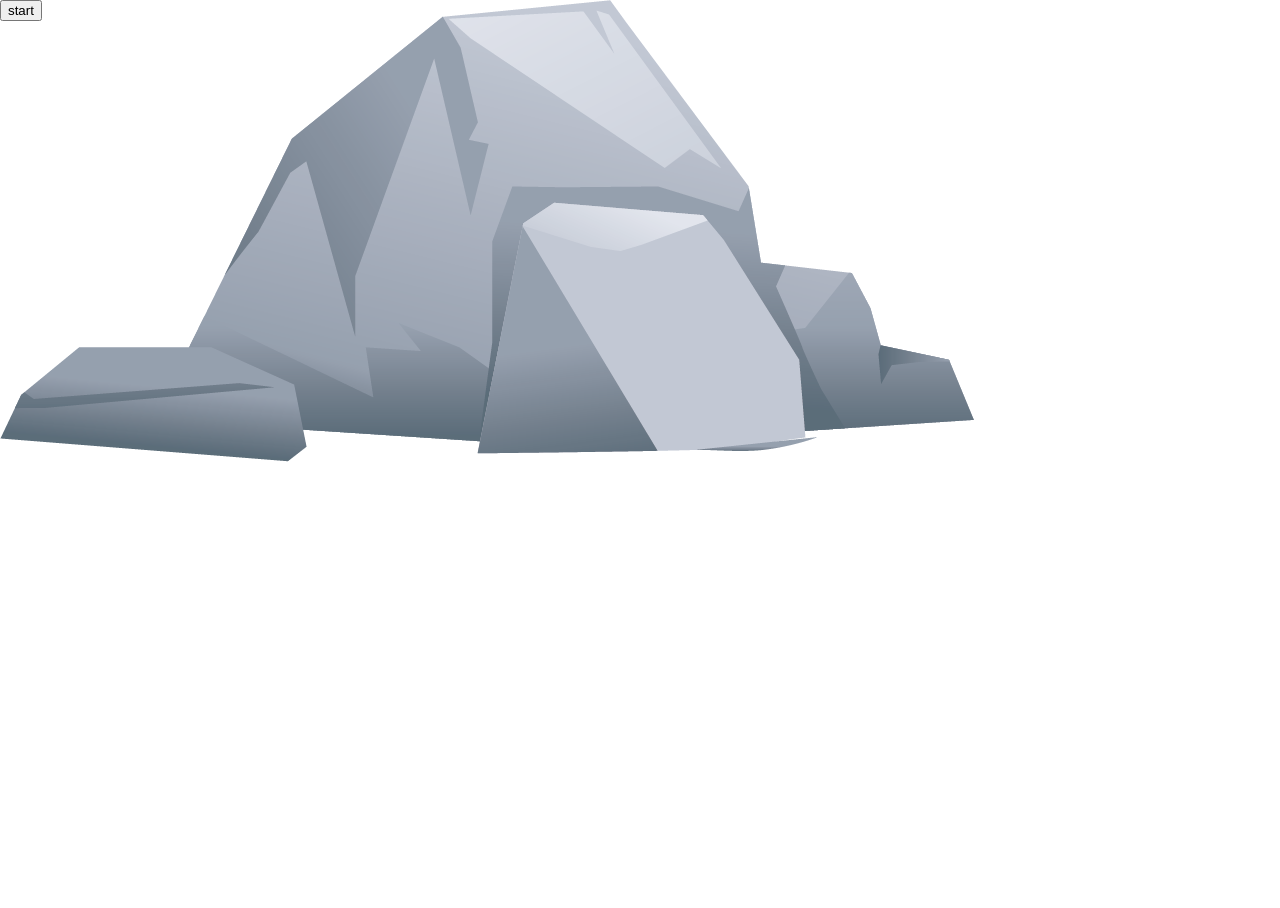
<file: crack/index.html>
<!doctype html>
<html>
<head>
<meta charset="utf-8">
<link href="style/style.css" rel="stylesheet" type="text/css">
<title></title>
</head>
<body>
<div class="ad-Container">
    <input type="button" id="animationbutton" value="start">
    <canvas id="c"></canvas>
</div>
<script src="js/js.js" type="text/javascript"></script>
</body>
</html>
</file>
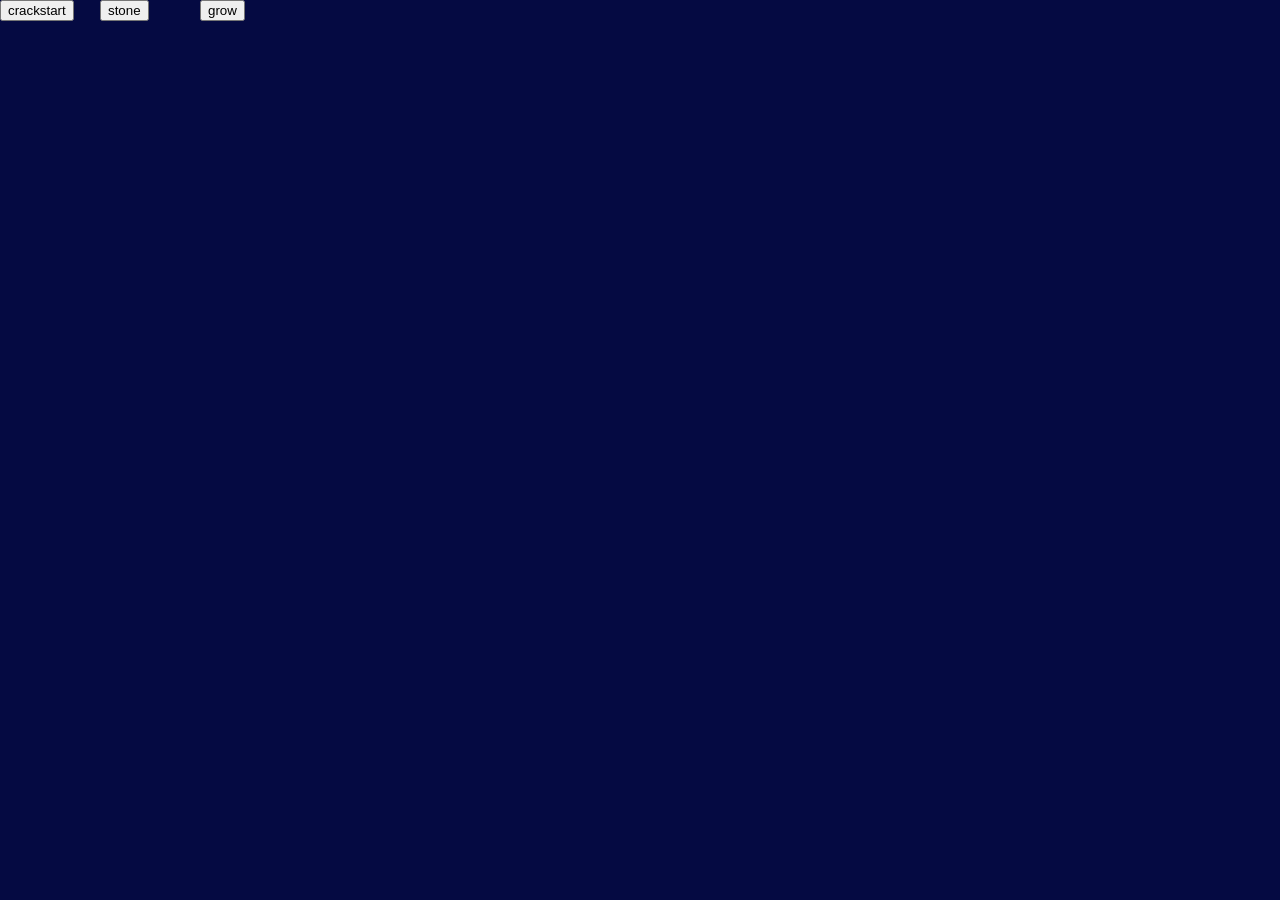
<file: newcrack/index.html>
<!doctype html>
<html>
<head>
<meta charset="utf-8">
<link href="style/style.css" rel="stylesheet" type="text/css">
<title></title>
</head>
<body>
<div class="ad-Container">
    <input type="button" id="animationbutton" value="crackstart">
    <input type="button" id="animationstonebutton" value="stone">
    <input type="button" id="change" value="grow">
    <canvas id="c"></canvas>
</div>
<script src="js/js.js" type="text/javascript"></script>
</body>
</html>
</file>
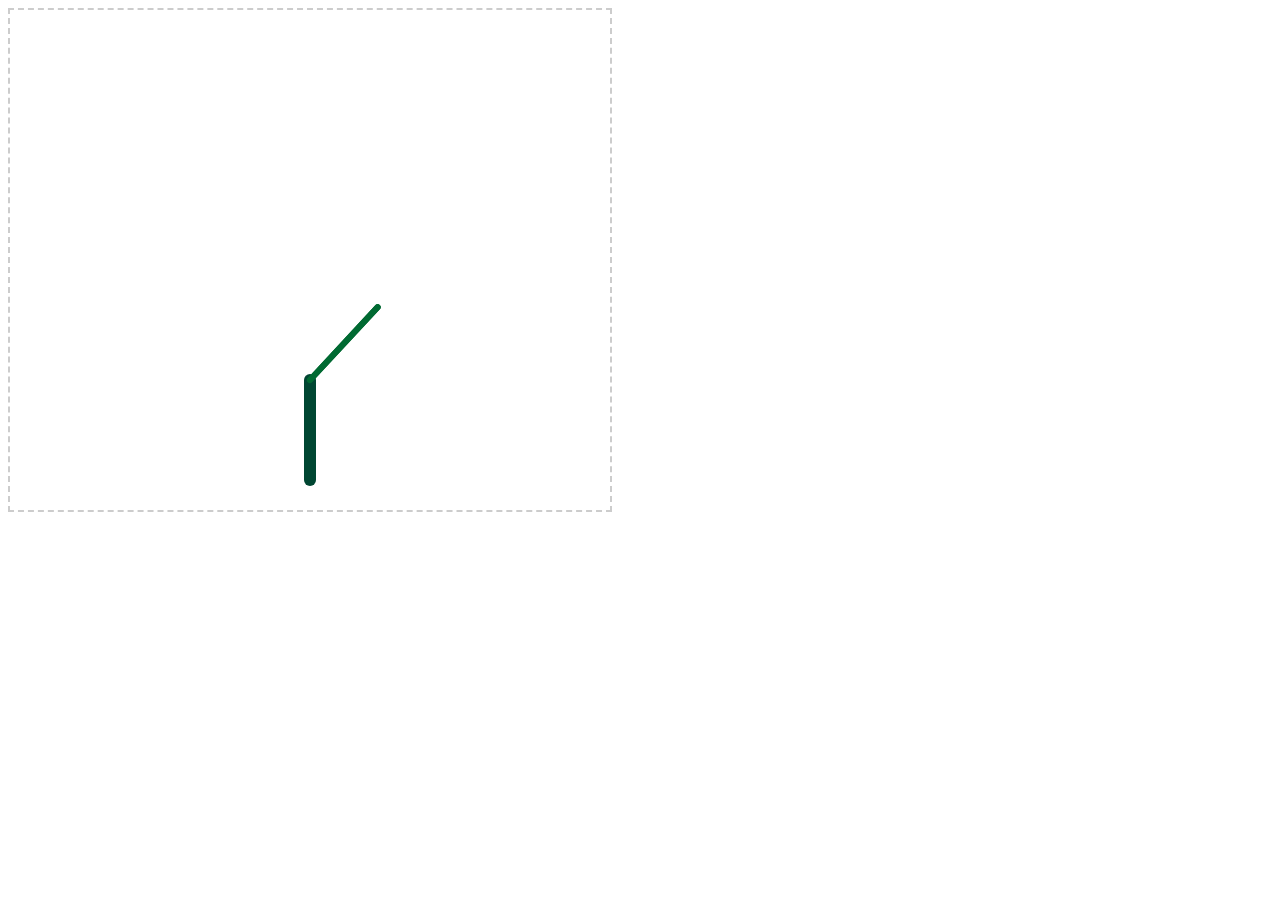
<file: newlight/treeagin.html>
<!doctype html>
<html lang="en">
<head>
    <meta charset="UTF-8">
    <title>tree</title>
</head>
<body>
    <canvas id='d1' width="600" height="500" style="border:dashed 2px #ccc;"></canvas>
    <script>
    var drawtree = function (ctx,startx,starty,length,angle,depth,branchWidth){
        var rand=Math.random,
        n_length,n_angle,n_depth,maxbranch=4,
        endx,endy,maxangle=2 * Math.PI / 4;
        var subbranch;
        ctx.beginPath();
        ctx.moveTo(startx,starty);
        endx=startx + length * Math.cos(angle);
        endy=starty + length * Math.sin(angle);
        ctx.lineCap='round';
        ctx.lineWidth=branchWidth;
        ctx.lineTo(endx,endy);
        if(depth<=2 ){
            //树的枝干
            ctx.strokeStyle= 'rgb(0,' + (((rand() * 64) +128) >>0) + ',0)';
        }
        else{
            //树的叶子
            ctx.strokeStyle= 'rgb(0,' + (((rand() * 64) +64) >>0) + ',50,25)';
        }
        ctx.stroke();
        n_depth = depth-1;
        //判断树是否结束
        if(!n_depth){
            return;
        }
        subbranch= (rand() * (maxbranch-1)) + 1;
        branchWidth *=0.5; 
        for(var i=0;i<subbranch;i++){
            n_angle = angle +rand() * maxangle -maxangle *0.5;
            n_length = length * (0.5 + rand() *0.5);
            setTimeout(function (){
                drawtree(ctx,endx,endy,n_length,n_angle,n_depth,branchWidth);
                return;
            },500)
        }
    }

    var canvas=document.getElementById('d1');
    var ctx= canvas.getContext('2d');
    //初始化的树
    drawtree(ctx,300,470,100,-Math.PI / 2, 12, 12);
    </script>
</body>
</html>
</file>
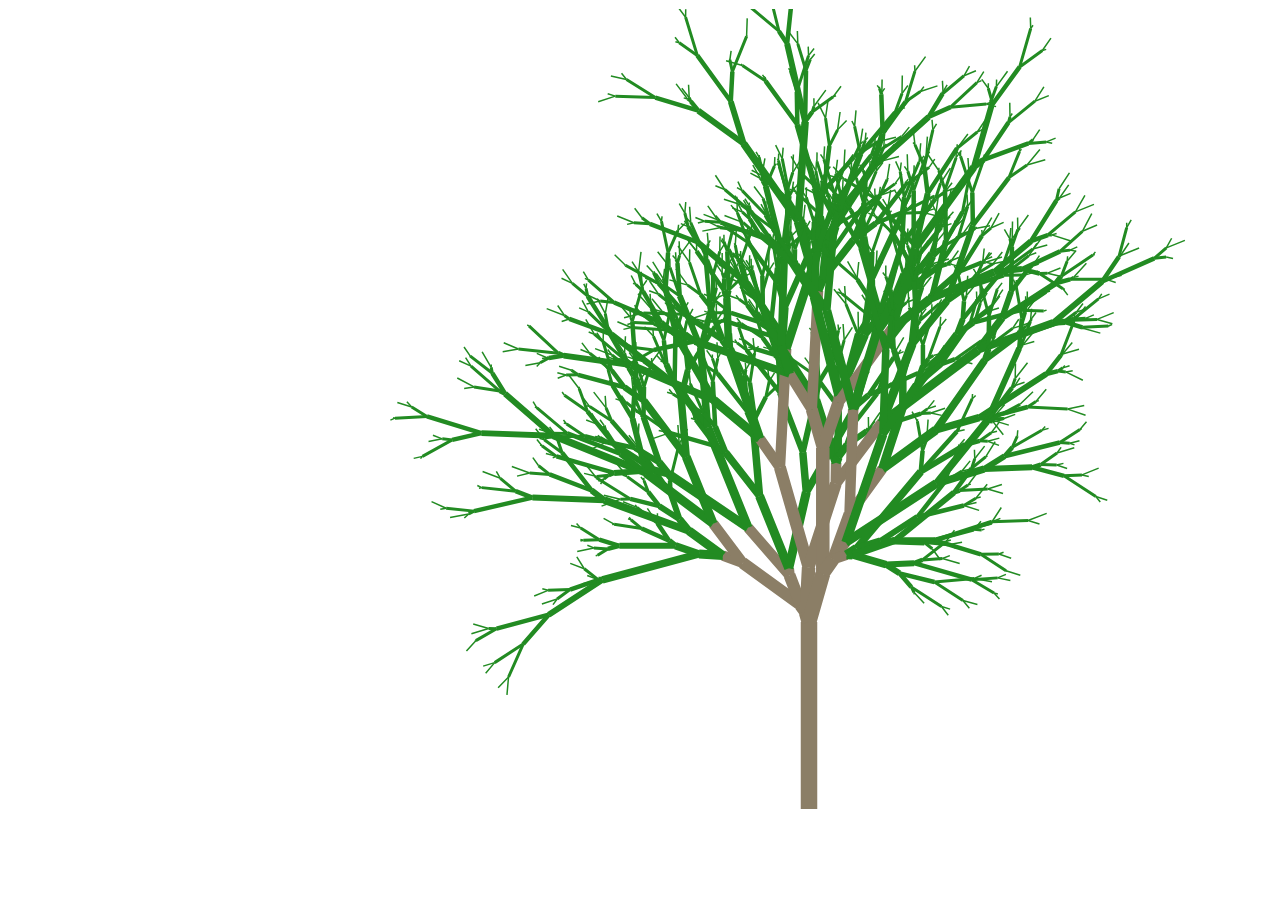
<file: newlight/treeorigin.html>
<html>

<head>

<script type="text/javascript">
	window.onload = draw;
	
	function draw(){
	  var canvas = document.getElementById('myCanvas');
	  if (canvas.getContext){
	    var context = canvas.getContext('2d');
	    drawFractalTree(context); 
	  }
	  else{
	    alert("HTML5 Canvas isn't supported by your browser!");
	  }
	}
	function drawFractalTree(context){
		drawTree(context, 800, 800, -90, 11);
	}
	function drawTree(context, x1, y1, angle, depth){
		var BRANCH_LENGTH = random(0, 20);
		if (depth != 0){
			var x2 = x1 + (cos(angle) * depth * BRANCH_LENGTH);
			var y2 = y1 + (sin(angle) * depth * BRANCH_LENGTH);
			
			drawLine(context, x1, y1, x2, y2, depth);
			drawTree(context, x2, y2, angle - random(15,20), depth - 1);
			drawTree(context, x2, y2, angle + random(15,20), depth - 1);
		}
	}
	function drawLine(context, x1, y1, x2, y2, thickness){
		context.fillStyle   = '#000';
		if(thickness > 6)	
			context.strokeStyle = 'rgb(139,126, 102)'; //Brown		
		else
			context.strokeStyle = 'rgb(34,139,34)'; //Green
		context.lineWidth = thickness * 1.5;
		context.beginPath();
		context.moveTo(x1,y1);
		context.lineTo(x2, y2);
		context.closePath();
		context.stroke();
	}
	function cos (angle) {
		return Math.cos(deg_to_rad(angle));
	}
	function sin (angle) {
		return Math.sin(deg_to_rad(angle));
	}
	function deg_to_rad(angle){
		return angle*(Math.PI/180.0);
	}
	function random(min, max){
		return min + Math.floor(Math.random()*(max+1-min));
	}
	 
</script>

<style type="text/css">
  canvas { border: 1px solid white; }
</style>

</head>

<body>
  <canvas id="myCanvas" width="1500" height="800"></canvas>
</body>

</html>
</file>
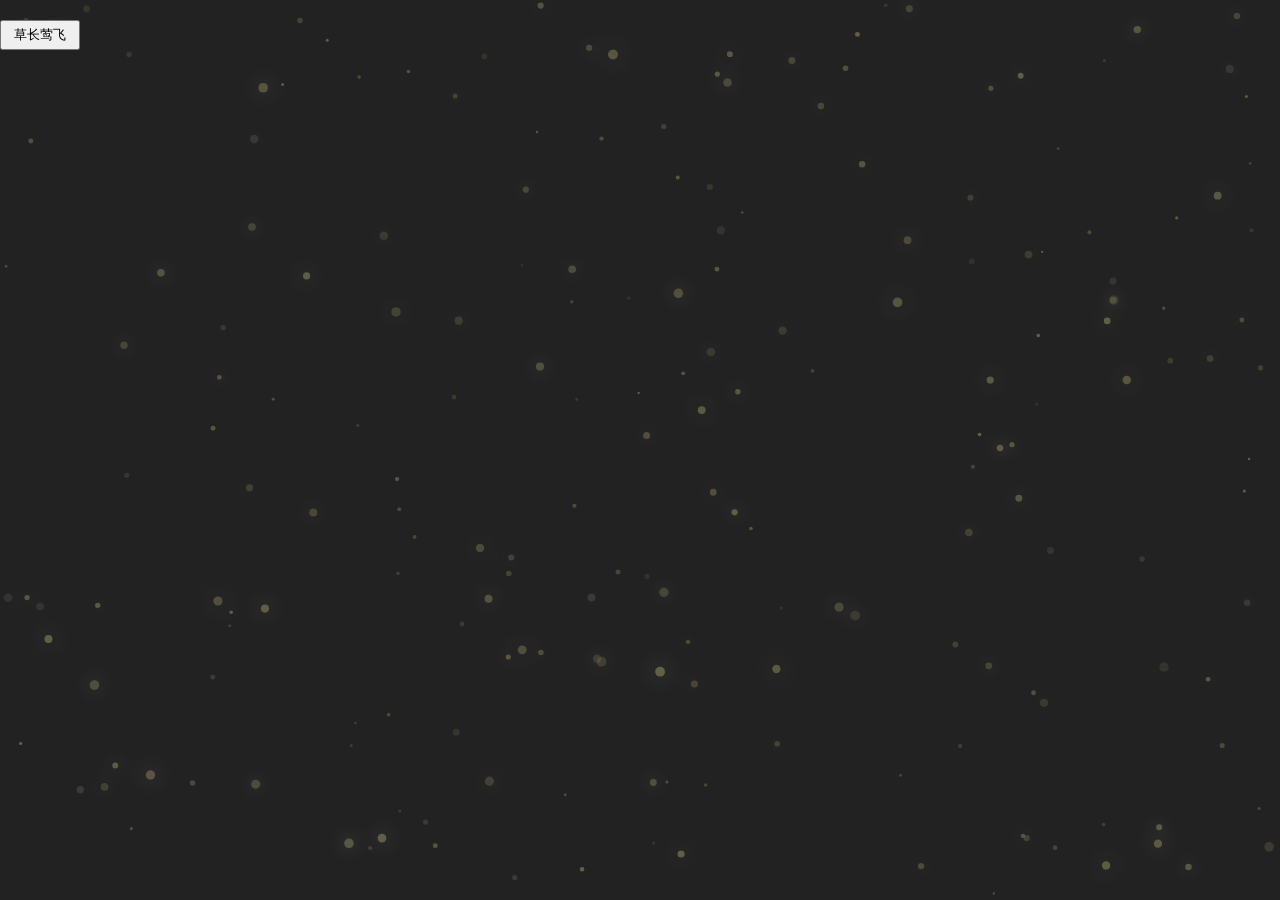
<file: nightskygrass/snight.html>
<!DOCTYPE html>
<html>
<head>
  <meta charset="utf-8">
  <title>sky in night</title>
  <style>
    
    body {
      background: #222;
      margin: 0;
      overflow: hidden;  
    }
    div{
      position:absolute;
    }
    #behind {
      background: #222;  
      width: 100%;
      z-index:0;
      bottom: 0;
    }

    #dusk{
      background: #222;  
      width: 100%;
      height:100%;
      z-index:1;
      opacity: 0.6;
    }

    #front{
      background: #000; 
      z-index:3;
      margin-left: 50%;
      color: "white";
    }

    #grass{
      width: 100%;
    }

    canvas{
      position: absolute; 
    }
    #animateGrassButton{
      z-index: 5;
      position: absolute;
      top: 20px;
      width: 80px;
      height: 30px;
    }

    #poem {
      z-index: 5;
      position: absolute;
      top: 50px;
      left: 200px;
      /*background-color: red;*/
      color: white;
      font-family:"KaiTi" ,"Times New Roman";
      font-size: 40px;
      /*使得文本竖着*/
      writing-mode: tb-rl; 
    }

    #test{
      position: relative;
      display: block;
      margin:0;
      z-index: -5;
    }
  </style>
</head>
<body>
  <!-- 绘制夜空中的粒子 -->
  <!-- <script src='https://rawgithub.com/soulwire/sketch.js/master/js/sketch.min.js'></script> -->
  <div id="poem">夜风拂幽草 流萤缀其间</div>
  <script src="requestNextAnimationFrame.js" type="text/javascript"></script>
  <script src="jquery.min.js" type="text/javascript"></script>
  <script src="jquery.velocity.min.js" type="text/javascript"></script>
  <script src="velocity.js"></script>
  <script src= "velocity.ui.js"></script>
  <script src="jquery.blast.js"></script>
  <script src="sketch.min.js" type="text/javascript"></script>
  <input id='animateGrassButton' type='button' value='草长莺飞'/>
  <div id="behind">
    <canvas id="test"></canvas>
  </div>
  <div id="dusk"></div>
  <script src="snight.js" type="text/javascript"></script>
  <script type="text/javascript">


  var message = "夜风拂幽草 流萤缀其间";
  $("#poem").html(message).blast({ delimiter: "letter"}).css({opacity: 0, display: "inline-block"})
  .velocity("transition.perspectiveDownIn",{ stagger:1500, duration:3000, delay:2000 });

//   $("#poem .blast").velocity( "transition.perspectiveDownOut", {
//     stagger: 500,
//     backwards: true,
//     complete: function(){
//       $("#poem").html(message)
//       .blast({ delimiter: "letter"}).css({opacity: 0, display: "inline-block"}).velocity("transition.perspectiveDownIn", { stagger: 500});
//     }
// })

  </script>
</body>
</html>
</file>
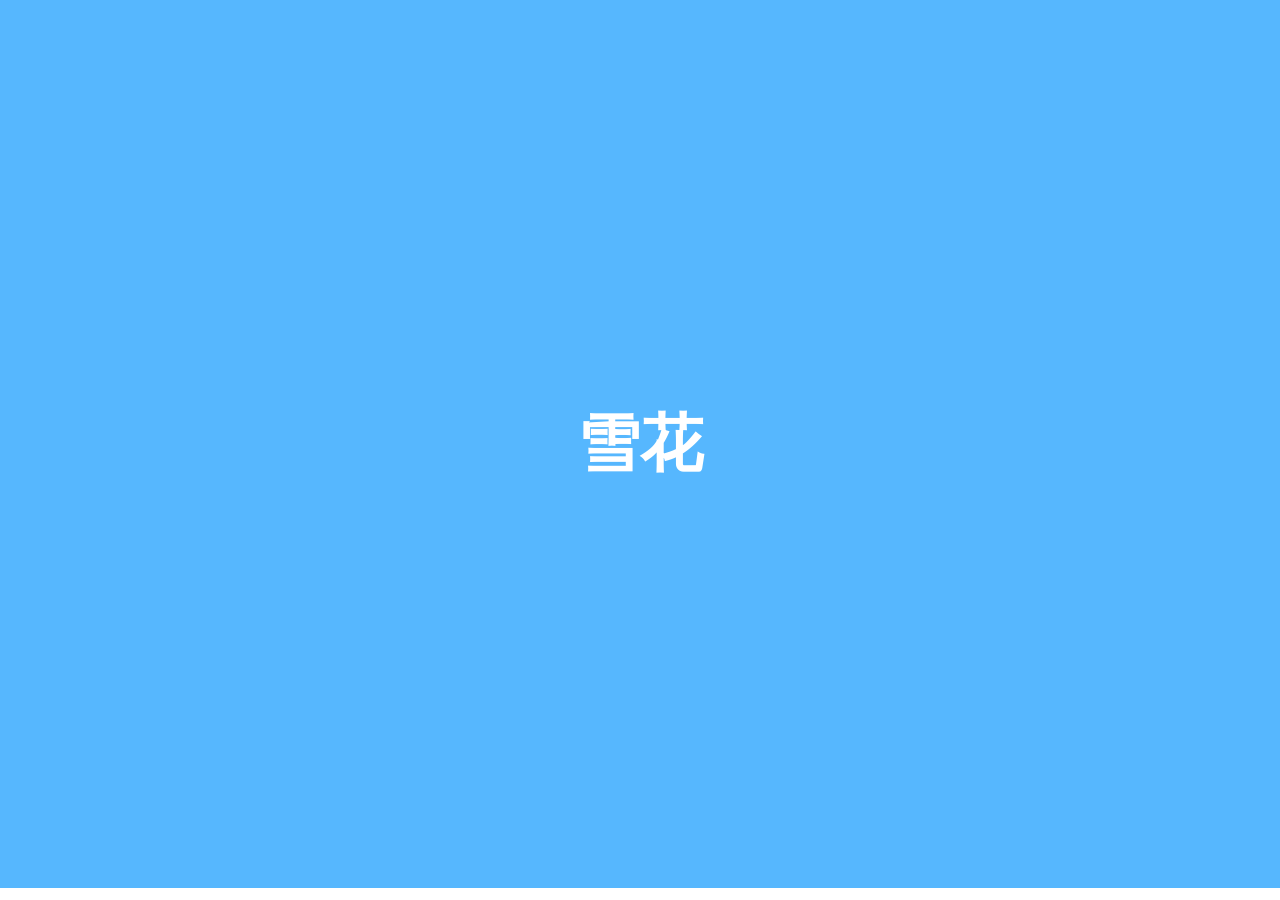
<file: snow/snowflake.html>
<!DOCTYPE html>
<html>
<head>
	<title>snow</title>
</head>
<body>
	<!DOCTYPE html>
<html >
<head >
<meta charset="UTF-8">
		<meta name="viewport" content="width=device-width, initial-scale=1.0, back-scalable=0, minimum-scale=1.0, maximum-scale=1.0">
		<meta name="apple-mobile-web-app-status-bar-style" content="black">
		<meta name="format-detection" content="telephone=no">
		<!-- uc强制竖屏 -->
		<meta name="screen-orientation" content="portrait">
		<!-- QQ强制竖屏 -->
		<meta name="x5-orientation" content="portrait">
		<!-- UC强制全屏 -->
		<meta name="full-screen" content="yes">
		<!-- QQ强制全屏 -->
		<meta name="x5-fullscreen" content="true">
		<!-- UC应用模式 -->
		<meta name="browsermode" content="application">
		<!-- QQ应用模式 -->
		<meta name="x5-page-mode" content="app">
		<!-- windows phone 点击无高光 -->
		<meta name="msapplication-tap-highlight" content="no">
		<!-- 适应移动端end -->
<title>js网页雪花效果-对网页元素进行积雪效果的雪花特效</title>
<style type="text/css">
			* {
				margin: 0;
				padding: 0;
				-webkit-tap-highlight-color: rgba(0, 0, 0, 0);
				border: 0;
				outline: none;
				text-decoration: none;
			}
			
			input,
			textarea {
				-webkit-appearance: none;
			}
			
			*:focus {
				outline: none;
			}
			
			a:focus {
				outline-style: none;
				-moz-outline-style: none;
			}
			
			a {
				text-decoration: none;
				-webkit-tap-highlight-color: transparent;
				text-decoration: none;
				color: black;
				text-decoration: none;
				-webkit-tap-highlight-color: rgba(0, 0, 0, 0);
			}
			
			img {
				border: none;
				width: 100%;
				height: 100%;
			}
			
			ul li {
				list-style: none;
			}
			
			html,
			body {
				width: 100%;
				height: 100%;
				background-color: #FFFFFF;
				overflow-x: hidden;
				font-family: "STHeitiSC-Light";
				font-size: 62.5%;
				/*overflow: hidden;*/
				/*background:rgba(107,106,106,1.00)*/
			}
.gx{
    background: #56b7fe;
    width: 100%;
    line-height: 888px;
    font-size: 10em;
    text-align: center;
    color: #FFFFFF;
}
</style>
</head>

<body>
<script type="text/javascript">
(function(e,t,n){"use strict";function r(e,t,n){var r=e.runtimeStyle&&e.runtimeStyle[t],i,s=e.style;return!/^-?[0-9]+\.?[0-9]*(?:px)?$/i.test(n)&&/^-?\d/.test(n)&&(i=s.left,r&&(e.runtimeStyle.left=e.currentStyle.left),s.left=t==="fontSize"?"1em":n||0,n=s.pixelLeft+"px",s.left=i,r&&(e.runtimeStyle.left=r)),/^(thin|medium|thick)$/i.test(n)?n:Math.round(parseFloat(n))+"px"}function i(e){return parseInt(e,10)}function s(e,t,i,s){e=(e||"").split(","),e=e[s||0]||e[0]||"auto",e=f.Util.trimText(e).split(" ");if(i!=="backgroundSize"||!!e[0]&&!e[0].match(/cover|contain|auto/)){e[0]=e[0].indexOf("%")===-1?r(t,i+"X",e[0]):e[0];if(e[1]===n){if(i==="backgroundSize")return e[1]="auto",e;e[1]=e[0]}e[1]=e[1].indexOf("%")===-1?r(t,i+"Y",e[1]):e[1]}return e}function o(e,t,n,r,i,s){var o=f.Util.getCSS(t,e,i),u,a,l,c;o.length===1&&(c=o[0],o=[],o[0]=c,o[1]=c);if(o[0].toString().indexOf("%")!==-1)l=parseFloat(o[0])/100,a=n.width*l,e!=="backgroundSize"&&(a-=(s||r).width*l);else if(e==="backgroundSize")if(o[0]==="auto")a=r.width;else if(/contain|cover/.test(o[0])){var h=f.Util.resizeBounds(r.width,r.height,n.width,n.height,o[0]);a=h.width,u=h.height}else a=parseInt(o[0],10);else a=parseInt(o[0],10);return o[1]==="auto"?u=a/r.width*r.height:o[1].toString().indexOf("%")!==-1?(l=parseFloat(o[1])/100,u=n.height*l,e!=="backgroundSize"&&(u-=(s||r).height*l)):u=parseInt(o[1],10),[a,u]}function u(e,t){var n=[];return{storage:n,width:e,height:t,clip:function(){n.push({type:"function",name:"clip",arguments:arguments})},translate:function(){n.push({type:"function",name:"translate",arguments:arguments})},fill:function(){n.push({type:"function",name:"fill",arguments:arguments})},save:function(){n.push({type:"function",name:"save",arguments:arguments})},restore:function(){n.push({type:"function",name:"restore",arguments:arguments})},fillRect:function(){n.push({type:"function",name:"fillRect",arguments:arguments})},createPattern:function(){n.push({type:"function",name:"createPattern",arguments:arguments})},drawShape:function(){var e=[];return n.push({type:"function",name:"drawShape",arguments:e}),{moveTo:function(){e.push({name:"moveTo",arguments:arguments})},lineTo:function(){e.push({name:"lineTo",arguments:arguments})},arcTo:function(){e.push({name:"arcTo",arguments:arguments})},bezierCurveTo:function(){e.push({name:"bezierCurveTo",arguments:arguments})},quadraticCurveTo:function(){e.push({name:"quadraticCurveTo",arguments:arguments})}}},drawImage:function(){n.push({type:"function",name:"drawImage",arguments:arguments})},fillText:function(){n.push({type:"function",name:"fillText",arguments:arguments})},setVariable:function(e,t){return n.push({type:"variable",name:e,arguments:t}),t}}}function a(e){return{zindex:e,children:[]}}var f={},l,c,h;f.Util={},f.Util.log=function(t){f.logging&&e.console&&e.console.log&&e.console.log(t)},f.Util.trimText=function(e){return function(t){return e?e.apply(t):((t||"")+"").replace(/^\s+|\s+$/g,"")}}(String.prototype.trim),f.Util.asFloat=function(e){return parseFloat(e)},function(){var e=/((rgba|rgb)\([^\)]+\)(\s-?\d+px){0,})/g,t=/(-?\d+px)|(#.+)|(rgb\(.+\))|(rgba\(.+\))/g;f.Util.parseTextShadows=function(n){if(!n||n==="none")return[];var r=n.match(e),i=[];for(var s=0;r&&s<r.length;s++){var o=r[s].match(t);i.push({color:o[0],offsetX:o[1]?o[1].replace("px",""):0,offsetY:o[2]?o[2].replace("px",""):0,blur:o[3]?o[3].replace("px",""):0})}return i}}(),f.Util.parseBackgroundImage=function(e){var t=" \r\n	",n,r,i,s,o,u=[],a,f=0,l=0,c,h,p=function(){n&&(r.substr(0,1)==='"'&&(r=r.substr(1,r.length-2)),r&&h.push(r),n.substr(0,1)==="-"&&(s=n.indexOf("-",1)+1)>0&&(i=n.substr(0,s),n=n.substr(s)),u.push({prefix:i,method:n.toLowerCase(),value:o,args:h})),h=[],n=i=r=o=""};p();for(var d=0,v=e.length;d<v;d++){a=e[d];if(f===0&&t.indexOf(a)>-1)continue;switch(a){case'"':c?c===a&&(c=null):c=a;break;case"(":if(c)break;if(f===0){f=1,o+=a;continue}l++;break;case")":if(c)break;if(f===1){if(l===0){f=0,o+=a,p();continue}l--}break;case",":if(c)break;if(f===0){p();continue}if(f===1&&l===0&&!n.match(/^url$/i)){h.push(r),r="",o+=a;continue}}o+=a,f===0?n+=a:r+=a}return p(),u},f.Util.Bounds=function(e){var t,n={};return e.getBoundingClientRect&&(t=e.getBoundingClientRect(),n.top=t.top,n.bottom=t.bottom||t.top+t.height,n.left=t.left,n.width=e.offsetWidth,n.height=e.offsetHeight),n},f.Util.OffsetBounds=function(e){var t=e.offsetParent?f.Util.OffsetBounds(e.offsetParent):{top:0,left:0};return{top:e.offsetTop+t.top,bottom:e.offsetTop+e.offsetHeight+t.top,left:e.offsetLeft+t.left,width:e.offsetWidth,height:e.offsetHeight}},f.Util.getCSS=function(e,n,r){l!==e&&(c=t.defaultView.getComputedStyle(e,null));var o=c[n];if(/^background(Size|Position)$/.test(n))return s(o,e,n,r);if(/border(Top|Bottom)(Left|Right)Radius/.test(n)){var u=o.split(" ");return u.length<=1&&(u[1]=u[0]),u.map(i)}return o},f.Util.resizeBounds=function(e,t,n,r,i){var s=n/r,o=e/t,u,a;return!i||i==="auto"?(u=n,a=r):s<o^i==="contain"?(a=r,u=r*o):(u=n,a=n/o),{width:u,height:a}},f.Util.BackgroundPosition=function(e,t,n,r,i){var s=o("backgroundPosition",e,t,n,r,i);return{left:s[0],top:s[1]}},f.Util.BackgroundSize=function(e,t,n,r){var i=o("backgroundSize",e,t,n,r);return{width:i[0],height:i[1]}},f.Util.Extend=function(e,t){for(var n in e)e.hasOwnProperty(n)&&(t[n]=e[n]);return t},f.Util.Children=function(e){var t;try{t=e.nodeName&&e.nodeName.toUpperCase()==="IFRAME"?e.contentDocument||e.contentWindow.document:function(e){var t=[];return e!==null&&function(e,t){var r=e.length,i=0;if(typeof t.length=="number")for(var s=t.length;i<s;i++)e[r++]=t[i];else while(t[i]!==n)e[r++]=t[i++];return e.length=r,e}(t,e),t}(e.childNodes)}catch(r){f.Util.log("html2canvas.Util.Children failed with exception: "+r.message),t=[]}return t},f.Util.isTransparent=function(e){return e==="transparent"||e==="rgba(0, 0, 0, 0)"},f.Util.Font=function(){var e={};return function(t,r,i){if(e[t+"-"+r]!==n)return e[t+"-"+r];var s=i.createElement("div"),o=i.createElement("img"),u=i.createElement("span"),a="Hidden Text",f,l,c;return s.style.visibility="hidden",s.style.fontFamily=t,s.style.fontSize=r,s.style.margin=0,s.style.padding=0,i.body.appendChild(s),o.src="[data-uri]",o.width=1,o.height=1,o.style.margin=0,o.style.padding=0,o.style.verticalAlign="baseline",u.style.fontFamily=t,u.style.fontSize=r,u.style.margin=0,u.style.padding=0,u.appendChild(i.createTextNode(a)),s.appendChild(u),s.appendChild(o),f=o.offsetTop-u.offsetTop+1,s.removeChild(u),s.appendChild(i.createTextNode(a)),s.style.lineHeight="normal",o.style.verticalAlign="super",l=o.offsetTop-s.offsetTop+1,c={baseline:f,lineWidth:1,middle:l},e[t+"-"+r]=c,i.body.removeChild(s),c}}(),function(){function e(e){return function(t){try{e.addColorStop(t.stop,t.color)}catch(r){n.log(["failed to add color stop: ",r,"; tried to add: ",t])}}}var n=f.Util,r={};f.Generate=r;var i=[/^(-webkit-linear-gradient)\(([a-z\s]+)([\w\d\.\s,%\(\)]+)\)$/,/^(-o-linear-gradient)\(([a-z\s]+)([\w\d\.\s,%\(\)]+)\)$/,/^(-webkit-gradient)\((linear|radial),\s((?:\d{1,3}%?)\s(?:\d{1,3}%?),\s(?:\d{1,3}%?)\s(?:\d{1,3}%?))([\w\d\.\s,%\(\)\-]+)\)$/,/^(-moz-linear-gradient)\(((?:\d{1,3}%?)\s(?:\d{1,3}%?))([\w\d\.\s,%\(\)]+)\)$/,/^(-webkit-radial-gradient)\(((?:\d{1,3}%?)\s(?:\d{1,3}%?)),\s(\w+)\s([a-z\-]+)([\w\d\.\s,%\(\)]+)\)$/,/^(-moz-radial-gradient)\(((?:\d{1,3}%?)\s(?:\d{1,3}%?)),\s(\w+)\s?([a-z\-]*)([\w\d\.\s,%\(\)]+)\)$/,/^(-o-radial-gradient)\(((?:\d{1,3}%?)\s(?:\d{1,3}%?)),\s(\w+)\s([a-z\-]+)([\w\d\.\s,%\(\)]+)\)$/];r.parseGradient=function(e,t){var n,r,s=i.length,o,u,a,f,l,c,h,p,d,v;for(r=0;r<s;r+=1){o=e.match(i[r]);if(o)break}if(o)switch(o[1]){case"-webkit-linear-gradient":case"-o-linear-gradient":n={type:"linear",x0:null,y0:null,x1:null,y1:null,colorStops:[]},a=o[2].match(/\w+/g);if(a){f=a.length;for(r=0;r<f;r+=1)switch(a[r]){case"top":n.y0=0,n.y1=t.height;break;case"right":n.x0=t.width,n.x1=0;break;case"bottom":n.y0=t.height,n.y1=0;break;case"left":n.x0=0,n.x1=t.width}}n.x0===null&&n.x1===null&&(n.x0=n.x1=t.width/2),n.y0===null&&n.y1===null&&(n.y0=n.y1=t.height/2),a=o[3].match(/((?:rgb|rgba)\(\d{1,3},\s\d{1,3},\s\d{1,3}(?:,\s[0-9\.]+)?\)(?:\s\d{1,3}(?:%|px))?)+/g);if(a){f=a.length,l=1/Math.max(f-1,1);for(r=0;r<f;r+=1)c=a[r].match(/((?:rgb|rgba)\(\d{1,3},\s\d{1,3},\s\d{1,3}(?:,\s[0-9\.]+)?\))\s*(\d{1,3})?(%|px)?/),c[2]?(u=parseFloat(c[2]),c[3]==="%"?u/=100:u/=t.width):u=r*l,n.colorStops.push({color:c[1],stop:u})}break;case"-webkit-gradient":n={type:o[2]==="radial"?"circle":o[2],x0:0,y0:0,x1:0,y1:0,colorStops:[]},a=o[3].match(/(\d{1,3})%?\s(\d{1,3})%?,\s(\d{1,3})%?\s(\d{1,3})%?/),a&&(n.x0=a[1]*t.width/100,n.y0=a[2]*t.height/100,n.x1=a[3]*t.width/100,n.y1=a[4]*t.height/100),a=o[4].match(/((?:from|to|color-stop)\((?:[0-9\.]+,\s)?(?:rgb|rgba)\(\d{1,3},\s\d{1,3},\s\d{1,3}(?:,\s[0-9\.]+)?\)\))+/g);if(a){f=a.length;for(r=0;r<f;r+=1)c=a[r].match(/(from|to|color-stop)\(([0-9\.]+)?(?:,\s)?((?:rgb|rgba)\(\d{1,3},\s\d{1,3},\s\d{1,3}(?:,\s[0-9\.]+)?\))\)/),u=parseFloat(c[2]),c[1]==="from"&&(u=0),c[1]==="to"&&(u=1),n.colorStops.push({color:c[3],stop:u})}break;case"-moz-linear-gradient":n={type:"linear",x0:0,y0:0,x1:0,y1:0,colorStops:[]},a=o[2].match(/(\d{1,3})%?\s(\d{1,3})%?/),a&&(n.x0=a[1]*t.width/100,n.y0=a[2]*t.height/100,n.x1=t.width-n.x0,n.y1=t.height-n.y0),a=o[3].match(/((?:rgb|rgba)\(\d{1,3},\s\d{1,3},\s\d{1,3}(?:,\s[0-9\.]+)?\)(?:\s\d{1,3}%)?)+/g);if(a){f=a.length,l=1/Math.max(f-1,1);for(r=0;r<f;r+=1)c=a[r].match(/((?:rgb|rgba)\(\d{1,3},\s\d{1,3},\s\d{1,3}(?:,\s[0-9\.]+)?\))\s*(\d{1,3})?(%)?/),c[2]?(u=parseFloat(c[2]),c[3]&&(u/=100)):u=r*l,n.colorStops.push({color:c[1],stop:u})}break;case"-webkit-radial-gradient":case"-moz-radial-gradient":case"-o-radial-gradient":n={type:"circle",x0:0,y0:0,x1:t.width,y1:t.height,cx:0,cy:0,rx:0,ry:0,colorStops:[]},a=o[2].match(/(\d{1,3})%?\s(\d{1,3})%?/),a&&(n.cx=a[1]*t.width/100,n.cy=a[2]*t.height/100),a=o[3].match(/\w+/),c=o[4].match(/[a-z\-]*/);if(a&&c)switch(c[0]){case"farthest-corner":case"cover":case"":h=Math.sqrt(Math.pow(n.cx,2)+Math.pow(n.cy,2)),p=Math.sqrt(Math.pow(n.cx,2)+Math.pow(n.y1-n.cy,2)),d=Math.sqrt(Math.pow(n.x1-n.cx,2)+Math.pow(n.y1-n.cy,2)),v=Math.sqrt(Math.pow(n.x1-n.cx,2)+Math.pow(n.cy,2)),n.rx=n.ry=Math.max(h,p,d,v);break;case"closest-corner":h=Math.sqrt(Math.pow(n.cx,2)+Math.pow(n.cy,2)),p=Math.sqrt(Math.pow(n.cx,2)+Math.pow(n.y1-n.cy,2)),d=Math.sqrt(Math.pow(n.x1-n.cx,2)+Math.pow(n.y1-n.cy,2)),v=Math.sqrt(Math.pow(n.x1-n.cx,2)+Math.pow(n.cy,2)),n.rx=n.ry=Math.min(h,p,d,v);break;case"farthest-side":a[0]==="circle"?n.rx=n.ry=Math.max(n.cx,n.cy,n.x1-n.cx,n.y1-n.cy):(n.type=a[0],n.rx=Math.max(n.cx,n.x1-n.cx),n.ry=Math.max(n.cy,n.y1-n.cy));break;case"closest-side":case"contain":a[0]==="circle"?n.rx=n.ry=Math.min(n.cx,n.cy,n.x1-n.cx,n.y1-n.cy):(n.type=a[0],n.rx=Math.min(n.cx,n.x1-n.cx),n.ry=Math.min(n.cy,n.y1-n.cy))}a=o[5].match(/((?:rgb|rgba)\(\d{1,3},\s\d{1,3},\s\d{1,3}(?:,\s[0-9\.]+)?\)(?:\s\d{1,3}(?:%|px))?)+/g);if(a){f=a.length,l=1/Math.max(f-1,1);for(r=0;r<f;r+=1)c=a[r].match(/((?:rgb|rgba)\(\d{1,3},\s\d{1,3},\s\d{1,3}(?:,\s[0-9\.]+)?\))\s*(\d{1,3})?(%|px)?/),c[2]?(u=parseFloat(c[2]),c[3]==="%"?u/=100:u/=t.width):u=r*l,n.colorStops.push({color:c[1],stop:u})}}return n},r.Gradient=function(n,r){if(r.width===0||r.height===0)return;var i=t.createElement("canvas"),s=i.getContext("2d"),o,u;i.width=r.width,i.height=r.height,o=f.Generate.parseGradient(n,r);if(o)switch(o.type){case"linear":u=s.createLinearGradient(o.x0,o.y0,o.x1,o.y1),o.colorStops.forEach(e(u)),s.fillStyle=u,s.fillRect(0,0,r.width,r.height);break;case"circle":u=s.createRadialGradient(o.cx,o.cy,0,o.cx,o.cy,o.rx),o.colorStops.forEach(e(u)),s.fillStyle=u,s.fillRect(0,0,r.width,r.height);break;case"ellipse":var a=t.createElement("canvas"),l=a.getContext("2d"),c=Math.max(o.rx,o.ry),h=c*2;a.width=a.height=h,u=l.createRadialGradient(o.rx,o.ry,0,o.rx,o.ry,c),o.colorStops.forEach(e(u)),l.fillStyle=u,l.fillRect(0,0,h,h),s.fillStyle=o.colorStops[o.colorStops.length-1].color,s.fillRect(0,0,i.width,i.height),s.drawImage(a,o.cx-o.rx,o.cy-o.ry,2*o.rx,2*o.ry)}return i},r.ListAlpha=function(e){var t="",n;do n=e%26,t=String.fromCharCode(n+64)+t,e/=26;while(e*26>26);return t},r.ListRoman=function(e){var t=["M","CM","D","CD","C","XC","L","XL","X","IX","V","IV","I"],n=[1e3,900,500,400,100,90,50,40,10,9,5,4,1],r="",i,s=t.length;if(e<=0||e>=4e3)return e;for(i=0;i<s;i+=1)while(e>=n[i])e-=n[i],r+=t[i];return r}}(),f.Parse=function(r,i){function s(){return Math.max(Math.max(lt.body.scrollWidth,lt.documentElement.scrollWidth),Math.max(lt.body.offsetWidth,lt.documentElement.offsetWidth),Math.max(lt.body.clientWidth,lt.documentElement.clientWidth))}function o(){return Math.max(Math.max(lt.body.scrollHeight,lt.documentElement.scrollHeight),Math.max(lt.body.offsetHeight,lt.documentElement.offsetHeight),Math.max(lt.body.clientHeight,lt.documentElement.clientHeight))}function l(e,t){var n=parseInt(vt(e,t),10);return isNaN(n)?0:n}function c(e,t,n,r,i,s){s!=="transparent"&&(e.setVariable("fillStyle",s),e.fillRect(t,n,r,i),ft+=1)}function h(e,t,n){if(e.length>0)return t+n.toUpperCase()}function p(e,t){switch(t){case"lowercase":return e.toLowerCase();case"capitalize":return e.replace(/(^|\s|:|-|\(|\))([a-z])/g,h);case"uppercase":return e.toUpperCase();default:return e}}function d(e){return/^(normal|none|0px)$/.test(e)}function v(e,t,n,r){e!==null&&ct.trimText(e).length>0&&(r.fillText(e,t,n),ft+=1)}function m(e,t,n,r){var i=!1,s=vt(t,"fontWeight"),o=vt(t,"fontFamily"),u=vt(t,"fontSize"),a=ct.parseTextShadows(vt(t,"textShadow"));switch(parseInt(s,10)){case 401:s="bold";break;case 400:s="normal"}e.setVariable("fillStyle",r),e.setVariable("font",[vt(t,"fontStyle"),vt(t,"fontVariant"),s,u,o].join(" ")),e.setVariable("textAlign",i?"right":"left"),a.length&&(e.setVariable("shadowColor",a[0].color),e.setVariable("shadowOffsetX",a[0].offsetX),e.setVariable("shadowOffsetY",a[0].offsetY),e.setVariable("shadowBlur",a[0].blur));if(n!=="none")return ct.Font(o,u,lt)}function g(e,t,n,r,i){switch(t){case"underline":c(e,n.left,Math.round(n.top+r.baseline+r.lineWidth),n.width,1,i);break;case"overline":c(e,n.left,Math.round(n.top),n.width,1,i);break;case"line-through":c(e,n.left,Math.ceil(n.top+r.middle+r.lineWidth),n.width,1,i)}}function y(e,t,n,r,i){var s;if(ht.rangeBounds&&!i){if(n!=="none"||ct.trimText(t).length!==0)s=b(t,e.node,e.textOffset);e.textOffset+=t.length}else if(e.node&&typeof e.node.nodeValue=="string"){var o=r?e.node.splitText(t.length):null;s=w(e.node,i),e.node=o}return s}function b(e,t,n){var r=lt.createRange();return r.setStart(t,n),r.setEnd(t,n+e.length),r.getBoundingClientRect()}function w(e,t){var n=e.parentNode,r=lt.createElement("wrapper"),i=e.cloneNode(!0);r.appendChild(e.cloneNode(!0)),n.replaceChild(r,e);var s=t?ct.OffsetBounds(r):ct.Bounds(r);return n.replaceChild(i,r),s}function E(e,t,n){var r=n.ctx,s=vt(e,"color"),o=vt(e,"textDecoration"),u=vt(e,"textAlign"),a,f,l={node:t,textOffset:0};ct.trimText(t.nodeValue).length>0&&(t.nodeValue=p(t.nodeValue,vt(e,"textTransform")),u=u.replace(["-webkit-auto"],["auto"]),f=!i.letterRendering&&/^(left|right|justify|auto)$/.test(u)&&d(vt(e,"letterSpacing"))?t.nodeValue.split(/(\b| )/):t.nodeValue.split(""),a=m(r,e,o,s),i.chinese&&f.forEach(function(e,t){/.*[\u4E00-\u9FA5].*$/.test(e)&&(e=e.split(""),e.unshift(t,1),f.splice.apply(f,e))}),f.forEach(function(e,t){var i=y(l,e,o,t<f.length-1,n.transform.matrix);i&&(v(e,i.left,i.bottom,r),g(r,o,i,a,s))}))}function S(e,t){var n=lt.createElement("boundelement"),r,i;return n.style.display="inline",r=e.style.listStyleType,e.style.listStyleType="none",n.appendChild(lt.createTextNode(t)),e.insertBefore(n,e.firstChild),i=ct.Bounds(n),e.removeChild(n),e.style.listStyleType=r,i}function x(e){var t=-1,n=1,r=e.parentNode.childNodes;if(e.parentNode){while(r[++t]!==e)r[t].nodeType===1&&n++;return n}return-1}function T(e,t){var n=x(e),r;switch(t){case"decimal":r=n;break;case"decimal-leading-zero":r=n.toString().length===1?n="0"+n.toString():n.toString();break;case"upper-roman":r=f.Generate.ListRoman(n);break;case"lower-roman":r=f.Generate.ListRoman(n).toLowerCase();break;case"lower-alpha":r=f.Generate.ListAlpha(n).toLowerCase();break;case"upper-alpha":r=f.Generate.ListAlpha(n)}return r+". "}function N(e,t,n){var r,i,s=t.ctx,o=vt(e,"listStyleType"),u;if(/^(decimal|decimal-leading-zero|upper-alpha|upper-latin|upper-roman|lower-alpha|lower-greek|lower-latin|lower-roman)$/i.test(o)){i=T(e,o),u=S(e,i),m(s,e,"none",vt(e,"color"));if(vt(e,"listStylePosition")!=="inside")return;s.setVariable("textAlign","left"),r=n.left,v(i,r,u.bottom,s)}}function C(e){var t=r[e];return t&&t.succeeded===!0?t.img:!1}function k(e,t){var n=Math.max(e.left,t.left),r=Math.max(e.top,t.top),i=Math.min(e.left+e.width,t.left+t.width),s=Math.min(e.top+e.height,t.top+t.height);return{left:n,top:r,width:i-n,height:s-r}}function L(e,t,n){var r,i=t.cssPosition!=="static",s=i?vt(e,"zIndex"):"auto",o=vt(e,"opacity"),u=vt(e,"cssFloat")!=="none";t.zIndex=r=a(s),r.isPositioned=i,r.isFloated=u,r.opacity=o,r.ownStacking=s!=="auto"||o<1,n&&n.zIndex.children.push(t)}function A(e,t,n,r,i){var s=l(t,"paddingLeft"),o=l(t,"paddingTop"),u=l(t,"paddingRight"),a=l(t,"paddingBottom");R(e,n,0,0,n.width,n.height,r.left+s+i[3].width,r.top+o+i[0].width,r.width-(i[1].width+i[3].width+s+u),r.height-(i[0].width+i[2].width+o+a))}function O(e){return["Top","Right","Bottom","Left"].map(function(t){return{width:l(e,"border"+t+"Width"),color:vt(e,"border"+t+"Color")}})}function M(e){return["TopLeft","TopRight","BottomRight","BottomLeft"].map(function(t){return vt(e,"border"+t+"Radius")})}function _(e,t,n,r){var i=function(e,t,n){return{x:e.x+(t.x-e.x)*n,y:e.y+(t.y-e.y)*n}};return{start:e,startControl:t,endControl:n,end:r,subdivide:function(s){var o=i(e,t,s),u=i(t,n,s),a=i(n,r,s),f=i(o,u,s),l=i(u,a,s),c=i(f,l,s);return[_(e,o,f,c),_(c,l,a,r)]},curveTo:function(e){e.push(["bezierCurve",t.x,t.y,n.x,n.y,r.x,r.y])},curveToReversed:function(r){r.push(["bezierCurve",n.x,n.y,t.x,t.y,e.x,e.y])}}}function D(e,t,n,r,i,s,o){t[0]>0||t[1]>0?(e.push(["line",r[0].start.x,r[0].start.y]),r[0].curveTo(e),r[1].curveTo(e)):e.push(["line",s,o]),(n[0]>0||n[1]>0)&&e.push(["line",i[0].start.x,i[0].start.y])}function P(e,t,n,r,i,s,o){var u=[];return t[0]>0||t[1]>0?(u.push(["line",r[1].start.x,r[1].start.y]),r[1].curveTo(u)):u.push(["line",e.c1[0],e.c1[1]]),n[0]>0||n[1]>0?(u.push(["line",s[0].start.x,s[0].start.y]),s[0].curveTo(u),u.push(["line",o[0].end.x,o[0].end.y]),o[0].curveToReversed(u)):(u.push(["line",e.c2[0],e.c2[1]]),u.push(["line",e.c3[0],e.c3[1]])),t[0]>0||t[1]>0?(u.push(["line",i[1].end.x,i[1].end.y]),i[1].curveToReversed(u)):u.push(["line",e.c4[0],e.c4[1]]),u}function H(e,t,n){var r=e.left,i=e.top,s=e.width,o=e.height,u=t[0][0],a=t[0][1],f=t[1][0],l=t[1][1],c=t[2][0],h=t[2][1],p=t[3][0],d=t[3][1],v=s-f,m=o-h,g=s-c,y=o-d;return{topLeftOuter:yt(r,i,u,a).topLeft.subdivide(.5),topLeftInner:yt(r+n[3].width,i+n[0].width,Math.max(0,u-n[3].width),Math.max(0,a-n[0].width)).topLeft.subdivide(.5),topRightOuter:yt(r+v,i,f,l).topRight.subdivide(.5),topRightInner:yt(r+Math.min(v,s+n[3].width),i+n[0].width,v>s+n[3].width?0:f-n[3].width,l-n[0].width).topRight.subdivide(.5),bottomRightOuter:yt(r+g,i+m,c,h).bottomRight.subdivide(.5),bottomRightInner:yt(r+Math.min(g,s+n[3].width),i+Math.min(m,o+n[0].width),Math.max(0,c-n[1].width),Math.max(0,h-n[2].width)).bottomRight.subdivide(.5),bottomLeftOuter:yt(r,i+y,p,d).bottomLeft.subdivide(.5),bottomLeftInner:yt(r+n[3].width,i+y,Math.max(0,p-n[3].width),Math.max(0,d-n[2].width)).bottomLeft.subdivide(.5)}}function B(e,t,n,r,i){var s=vt(e,"backgroundClip"),o=[];switch(s){case"content-box":case"padding-box":D(o,r[0],r[1],t.topLeftInner,t.topRightInner,i.left+n[3].width,i.top+n[0].width),D(o,r[1],r[2],t.topRightInner,t.bottomRightInner,i.left+i.width-n[1].width,i.top+n[0].width),D(o,r[2],r[3],t.bottomRightInner,t.bottomLeftInner,i.left+i.width-n[1].width,i.top+i.height-n[2].width),D(o,r[3],r[0],t.bottomLeftInner,t.topLeftInner,i.left+n[3].width,i.top+i.height-n[2].width);break;default:D(o,r[0],r[1],t.topLeftOuter,t.topRightOuter,i.left,i.top),D(o,r[1],r[2],t.topRightOuter,t.bottomRightOuter,i.left+i.width,i.top),D(o,r[2],r[3],t.bottomRightOuter,t.bottomLeftOuter,i.left+i.width,i.top+i.height),D(o,r[3],r[0],t.bottomLeftOuter,t.topLeftOuter,i.left,i.top+i.height)}return o}function j(e,t,n){var r=t.left,i=t.top,s=t.width,o=t.height,u,a,f,l,c,h,p=M(e),d=H(t,p,n),v={clip:B(e,d,n,p,t),borders:[]};for(u=0;u<4;u++)if(n[u].width>0){a=r,f=i,l=s,c=o-n[2].width;switch(u){case 0:c=n[0].width,h=P({c1:[a,f],c2:[a+l,f],c3:[a+l-n[1].width,f+c],c4:[a+n[3].width,f+c]},p[0],p[1],d.topLeftOuter,d.topLeftInner,d.topRightOuter,d.topRightInner);break;case 1:a=r+s-n[1].width,l=n[1].width,h=P({c1:[a+l,f],c2:[a+l,f+c+n[2].width],c3:[a,f+c],c4:[a,f+n[0].width]},p[1],p[2],d.topRightOuter,d.topRightInner,d.bottomRightOuter,d.bottomRightInner);break;case 2:f=f+o-n[2].width,c=n[2].width,h=P({c1:[a+l,f+c],c2:[a,f+c],c3:[a+n[3].width,f],c4:[a+l-n[3].width,f]},p[2],p[3],d.bottomRightOuter,d.bottomRightInner,d.bottomLeftOuter,d.bottomLeftInner);break;case 3:l=n[3].width,h=P({c1:[a,f+c+n[2].width],c2:[a,f],c3:[a+l,f+n[0].width],c4:[a+l,f+c]},p[3],p[0],d.bottomLeftOuter,d.bottomLeftInner,d.topLeftOuter,d.topLeftInner)}v.borders.push({args:h,color:n[u].color})}return v}function F(e,t){var n=e.drawShape();return t.forEach(function(e,t){n[t===0?"moveTo":e[0]+"To"].apply(null,e.slice(1))}),n}function I(e,t,n){n!=="transparent"&&(e.setVariable("fillStyle",n),F(e,t),e.fill(),ft+=1)}function q(e,t,n){var r=lt.createElement("valuewrap"),i=["lineHeight","textAlign","fontFamily","color","fontSize","paddingLeft","paddingTop","width","height","border","borderLeftWidth","borderTopWidth"],s,o;i.forEach(function(t){try{r.style[t]=vt(e,t)}catch(n){ct.log("html2canvas: Parse: Exception caught in renderFormValue: "+n.message)}}),r.style.borderColor="black",r.style.borderStyle="solid",r.style.display="block",r.style.position="absolute";if(/^(submit|reset|button|text|password)$/.test(e.type)||e.nodeName==="SELECT")r.style.lineHeight=vt(e,"height");r.style.top=t.top+"px",r.style.left=t.left+"px",s=e.nodeName==="SELECT"?(e.options[e.selectedIndex]||0).text:e.value,s||(s=e.placeholder),o=lt.createTextNode(s),r.appendChild(o),dt.appendChild(r),E(e,o,n),dt.removeChild(r)}function R(e){e.drawImage.apply(e,Array.prototype.slice.call(arguments,1)),ft+=1}function U(n,r){var i=e.getComputedStyle(n,r);if(!i||!i.content||i.content==="none"||i.content==="-moz-alt-content"||i.display==="none")return;var s=i.content+"",o=s.substr(0,1);o===s.substr(s.length-1)&&o.match(/'|"/)&&(s=s.substr(1,s.length-2));var u=s.substr(0,3)==="url",a=t.createElement(u?"img":"span");return a.className=mt+"-before "+mt+"-after",Object.keys(i).filter(z).forEach(function(e){try{a.style[e]=i[e]}catch(t){ct.log(["Tried to assign readonly property ",e,"Error:",t])}}),u?a.src=ct.parseBackgroundImage(s)[0].args[0]:a.innerHTML=s,a}function z(t){return isNaN(e.parseInt(t,10))}function W(e,t){var n=U(e,":before"),r=U(e,":after");if(!n&&!r)return;n&&(e.className+=" "+mt+"-before",e.parentNode.insertBefore(n,e),st(n,t,!0),e.parentNode.removeChild(n),e.className=e.className.replace(mt+"-before","").trim()),r&&(e.className+=" "+mt+"-after",e.appendChild(r),st(r,t,!0),e.removeChild(r),e.className=e.className.replace(mt+"-after","").trim())}function X(e,t,n,r){var i=Math.round(r.left+n.left),s=Math.round(r.top+n.top);e.createPattern(t),e.translate(i,s),e.fill(),e.translate(-i,-s)}function V(e,t,n,r,i,s,o,u){var a=[];a.push(["line",Math.round(i),Math.round(s)]),a.push(["line",Math.round(i+o),Math.round(s)]),a.push(["line",Math.round(i+o),Math.round(u+s)]),a.push(["line",Math.round(i),Math.round(u+s)]),F(e,a),e.save(),e.clip(),X(e,t,n,r),e.restore()}function $(e,t,n){c(e,t.left,t.top,t.width,t.height,n)}function J(e,t,n,r,i){var s=ct.BackgroundSize(e,t,r,i),o=ct.BackgroundPosition(e,t,r,i,s),u=vt(e,"backgroundRepeat").split(",").map(ct.trimText);r=Q(r,s),u=u[i]||u[0];switch(u){case"repeat-x":V(n,r,o,t,t.left,t.top+o.top,99999,r.height);break;case"repeat-y":V(n,r,o,t,t.left+o.left,t.top,r.width,99999);break;case"no-repeat":V(n,r,o,t,t.left+o.left,t.top+o.top,r.width,r.height);break;default:X(n,r,o,{top:t.top,left:t.left,width:r.width,height:r.height})}}function K(e,t,n){var r=vt(e,"backgroundImage"),i=ct.parseBackgroundImage(r),s,o=i.length;while(o--){r=i[o];if(!r.args||r.args.length===0)continue;var u=r.method==="url"?r.args[0]:r.value;s=C(u),s?J(e,t,n,s,o):ct.log("html2canvas: Error loading background:",r)}}function Q(e,t){if(e.width===t.width&&e.height===t.height)return e;var n,r=lt.createElement("canvas");return r.width=t.width,r.height=t.height,n=r.getContext("2d"),R(n,e,0,0,e.width,e.height,0,0,t.width,t.height),r}function G(e,t,n){return e.setVariable("globalAlpha",vt(t,"opacity")*(n?n.opacity:1))}function Y(e){return e.replace("px","")}function Z(e,t){var n=vt(e,"transform")||vt(e,"-webkit-transform")||vt(e,"-moz-transform")||vt(e,"-ms-transform")||vt(e,"-o-transform"),r=vt(e,"transform-origin")||vt(e,"-webkit-transform-origin")||vt(e,"-moz-transform-origin")||vt(e,"-ms-transform-origin")||vt(e,"-o-transform-origin")||"0px 0px";r=r.split(" ").map(Y).map(ct.asFloat);var i;if(n&&n!=="none"){var s=n.match(bt);if(s)switch(s[1]){case"matrix":i=s[2].split(",").map(ct.trimText).map(ct.asFloat)}}return{origin:r,matrix:i}}function et(e,t,n,r){var a=u(t?n.width:s(),t?n.height:o()),f={ctx:a,opacity:G(a,e,t),cssPosition:vt(e,"position"),borders:O(e),transform:r,clip:t&&t.clip?ct.Extend({},t.clip):null};return L(e,f,t),i.useOverflow===!0&&/(hidden|scroll|auto)/.test(vt(e,"overflow"))===!0&&/(BODY)/i.test(e.nodeName)===!1&&(f.clip=f.clip?k(f.clip,n):n),f}function tt(e,t,n){var r={left:t.left+e[3].width,top:t.top+e[0].width,width:t.width-(e[1].width+e[3].width),height:t.height-(e[0].width+e[2].width)};return n&&(r=k(r,n)),r}function nt(e,t){var n=t.matrix?ct.OffsetBounds(e):ct.Bounds(e);return t.origin[0]+=n.left,t.origin[1]+=n.top,n}function rt(e,t,n,r){var i=Z(e,t),s=nt(e,i),o,u=et(e,t,s,i),a=u.borders,f=u.ctx,l=tt(a,s,u.clip),c=j(e,s,a),h=pt.test(e.nodeName)?"#efefef":vt(e,"backgroundColor");F(f,c.clip),f.save(),f.clip(),l.height>0&&l.width>0&&!r?($(f,s,h),K(e,l,f)):r&&(u.backgroundColor=h),f.restore(),c.borders.forEach(function(e){I(f,e.args,e.color)}),n||W(e,u);switch(e.nodeName){case"IMG":(o=C(e.getAttribute("src")))?A(f,e,o,s,a):ct.log("html2canvas: Error loading <img>:"+e.getAttribute("src"));break;case"INPUT":/^(text|url|email|submit|button|reset)$/.test(e.type)&&(e.value||e.placeholder||"").length>0&&q(e,s,u);break;case"TEXTAREA":(e.value||e.placeholder||"").length>0&&q(e,s,u);break;case"SELECT":(e.options||e.placeholder||"").length>0&&q(e,s,u);break;case"LI":N(e,u,l);break;case"CANVAS":A(f,e,e,s,a)}return u}function it(e){return vt(e,"display")!=="none"&&vt(e,"visibility")!=="hidden"&&!e.hasAttribute("data-html2canvas-ignore")}function st(e,t,n){it(e)&&(t=rt(e,t,n,!1)||t,pt.test(e.nodeName)||ot(e,t,n))}function ot(e,t,n){ct.Children(e).forEach(function(r){r.nodeType===r.ELEMENT_NODE?st(r,t,n):r.nodeType===r.TEXT_NODE&&E(e,r,t)})}function ut(){var e=vt(t.documentElement,"backgroundColor"),n=ct.isTransparent(e)&&at===t.body,r=rt(at,null,!1,n);return ot(at,r),n&&(e=r.backgroundColor),dt.removeChild(gt),{backgroundColor:e,stack:r}}e.scroll(0,0);var at=i.elements===n?t.body:i.elements[0],ft=0,lt=at.ownerDocument,ct=f.Util,ht=ct.Support(i,lt),pt=new RegExp("("+i.ignoreElements+")"),dt=lt.body,vt=ct.getCSS,mt="___html2canvas___pseudoelement",gt=lt.createElement("style");gt.innerHTML="."+mt+'-before:before { content: "" !important; display: none !important; }'+"."+mt+'-after:after { content: "" !important; display: none !important; }',dt.appendChild(gt),r=r||{};var yt=function(e){return function(t,n,r,i){var s=r*e,o=i*e,u=t+r,a=n+i;return{topLeft:_({x:t,y:a},{x:t,y:a-o},{x:u-s,y:n},{x:u,y:n}),topRight:_({x:t,y:n},{x:t+s,y:n},{x:u,y:a-o},{x:u,y:a}),bottomRight:_({x:u,y:n},{x:u,y:n+o},{x:t+s,y:a},{x:t,y:a}),bottomLeft:_({x:u,y:a},{x:u-s,y:a},{x:t,y:n+o},{x:t,y:n})}}}(4*((Math.sqrt(2)-1)/3)),bt=/(matrix)\((.+)\)/;return ut()},f.Preload=function(r){function i(e){N.href=e,N.href=N.href;var t=N.protocol+N.host;return t===m}function s(){g.log("html2canvas: start: images: "+v.numLoaded+" / "+v.numTotal+" (failed: "+v.numFailed+")"),!v.firstRun&&v.numLoaded>=v.numTotal&&(g.log("Finished loading images: # "+v.numTotal+" (failed: "+v.numFailed+")"),typeof r.complete=="function"&&r.complete(v))}function o(t,i,o){var u,a=r.proxy,f;N.href=t,t=N.href,u="html2canvas_"+w++,o.callbackname=u,a.indexOf("?")>-1?a+="&":a+="?",a+="url="+encodeURIComponent(t)+"&callback="+u,f=S.createElement("script"),e[u]=function(t){t.substring(0,6)==="error:"?(o.succeeded=!1,v.numLoaded++,v.numFailed++,s()):(d(i,o),i.src=t),e[u]=n;try{delete e[u]}catch(r){}f.parentNode.removeChild(f),f=null,delete o.script,delete o.callbackname},f.setAttribute("type","text/javascript"),f.setAttribute("src",a),o.script=f,e.document.body.appendChild(f)}function u(t,n){var r=e.getComputedStyle(t,n),i=r.content;i.substr(0,3)==="url"&&y.loadImage(f.Util.parseBackgroundImage(i)[0].args[0]),h(r.backgroundImage,t)}function a(e){u(e,":before"),u(e,":after")}function l(e,t){var r=f.Generate.Gradient(e,t);r!==n&&(v[e]={img:r,succeeded:!0},v.numTotal++,v.numLoaded++,s())}function c(e){return e&&e.method&&e.args&&e.args.length>0}function h(e,t){var r;f.Util.parseBackgroundImage(e).filter(c).forEach(function(e){e.method==="url"?y.loadImage(e.args[0]):e.method.match(/\-?gradient$/)&&(r===n&&(r=f.Util.Bounds(t)),l(e.value,r))})}function p(e){var t=!1;try{g.Children(e).forEach(p)}catch(r){}try{t=e.nodeType}catch(i){t=!1,g.log("html2canvas: failed to access some element's nodeType - Exception: "+i.message)}if(t===1||t===n){a(e);try{h(g.getCSS(e,"backgroundImage"),e)}catch(r){g.log("html2canvas: failed to get background-image - Exception: "+r.message)}h(e)}}function d(t,i){t.onload=function(){i.timer!==n&&e.clearTimeout(i.timer),v.numLoaded++,i.succeeded=!0,t.onerror=t.onload=null,s()},t.onerror=function(){if(t.crossOrigin==="anonymous"){e.clearTimeout(i.timer);if(r.proxy){var n=t.src;t=new Image,i.img=t,t.src=n,o(t.src,t,i);return}}v.numLoaded++,v.numFailed++,i.succeeded=!1,t.onerror=t.onload=null,s()}}var v={numLoaded:0,numFailed:0,numTotal:0,cleanupDone:!1},m,g=f.Util,y,b,w=0,E=r.elements[0]||t.body,S=E.ownerDocument,x=E.getElementsByTagName("img"),T=x.length,N=S.createElement("a"),C=function(e){return e.crossOrigin!==n}(new Image),k;N.href=e.location.href,m=N.protocol+N.host,y={loadImage:function(e){var t,s;e&&v[e]===n&&(t=new Image,e.match(/data:image\/.*;base64,/i)?(t.src=e.replace(/url\(['"]{0,}|['"]{0,}\)$/ig,""),s=v[e]={img:t},v.numTotal++,d(t,s)):i(e)||r.allowTaint===!0?(s=v[e]={img:t},v.numTotal++,d(t,s),t.src=e):C&&!r.allowTaint&&r.useCORS?(t.crossOrigin="anonymous",s=v[e]={img:t},v.numTotal++,d(t,s),t.src=e):r.proxy&&(s=v[e]={img:t},v.numTotal++,o(e,t,s)))},cleanupDOM:function(i){var o,u;if(!v.cleanupDone){i&&typeof i=="string"?g.log("html2canvas: Cleanup because: "+i):g.log("html2canvas: Cleanup after timeout: "+r.timeout+" ms.");for(u in v)if(v.hasOwnProperty(u)){o=v[u];if(typeof o=="object"&&o.callbackname&&o.succeeded===n){e[o.callbackname]=n;try{delete e[o.callbackname]}catch(a){}o.script&&o.script.parentNode&&(o.script.setAttribute("src","about:blank"),o.script.parentNode.removeChild(o.script)),v.numLoaded++,v.numFailed++,g.log("html2canvas: Cleaned up failed img: '"+u+"' Steps: "+v.numLoaded+" / "+v.numTotal)}}e.stop!==n?e.stop():t.execCommand!==n&&t.execCommand("Stop",!1),t.close!==n&&t.close(),v.cleanupDone=!0,(!i||typeof i!="string")&&s()}},renderingDone:function(){k&&e.clearTimeout(k)}},r.timeout>0&&(k=e.setTimeout(y.cleanupDOM,r.timeout)),g.log("html2canvas: Preload starts: finding background-images"),v.firstRun=!0,p(E),g.log("html2canvas: Preload: Finding images");for(b=0;b<T;b+=1)y.loadImage(x[b].getAttribute("src"));return v.firstRun=!1,g.log("html2canvas: Preload: Done."),v.numTotal===v.numLoaded&&s(),y},f.Renderer=function(e,r){function i(e){function t(e){Object.keys(e).sort().forEach(function(n){var i=[],s=[],o=[],u=[];e[n].forEach(function(e){e.node.zIndex.isPositioned||e.node.zIndex.opacity<1?o.push(e):e.node.zIndex.isFloated?s.push(e):i.push(e)}),function a(e){e.forEach(function(e){u.push(e),e.children&&a(e.children)})}(i.concat(s,o)),u.forEach(function(e){e.context?t(e.context):r.push(e.node)})})}var r=[],i;return i=function(e){function t(e,r,i){var s=r.zIndex.zindex==="auto"?0:Number(r.zIndex.zindex),o=e,u=r.zIndex.isPositioned,a=r.zIndex.isFloated,f={node:r},l=i;if(r.zIndex.ownStacking)o=f.context={"!":[{node:r,children:[]}]},l=n;else if(u||a)l=f.children=[];s===0&&i?i.push(f):(e[s]||(e[s]=[]),e[s].push(f)),r.zIndex.children.forEach
(function(e){t(o,e,l)})}var r={};return t(r,e),r}(e),t(i),r}function s(e){var t;if(typeof r.renderer=="string"&&f.Renderer[e]!==n)t=f.Renderer[e](r);else{if(typeof e!="function")throw new Error("Unknown renderer");t=e(r)}if(typeof t!="function")throw new Error("Invalid renderer defined");return t}return s(r.renderer)(e,r,t,i(e.stack),f)},f.Util.Support=function(e,t){function r(){var e=new Image,r=t.createElement("canvas"),i=r.getContext===n?!1:r.getContext("2d");if(i===!1)return!1;r.width=r.height=10,e.src=["data:image/svg+xml,","<svg xmlns='http://www.w3.org/2000/svg' width='10' height='10'>","<foreignObject width='10' height='10'>","<div xmlns='http://www.w3.org/1999/xhtml' style='width:10;height:10;'>","sup","</div>","</foreignObject>","</svg>"].join("");try{i.drawImage(e,0,0),r.toDataURL()}catch(s){return!1}return f.Util.log("html2canvas: Parse: SVG powered rendering available"),!0}function i(){var e,n,r,i,s=!1;return t.createRange&&(e=t.createRange(),e.getBoundingClientRect&&(n=t.createElement("boundtest"),n.style.height="123px",n.style.display="block",t.body.appendChild(n),e.selectNode(n),r=e.getBoundingClientRect(),i=r.height,i===123&&(s=!0),t.body.removeChild(n))),s}return{rangeBounds:i(),svgRendering:e.svgRendering&&r()}},e.html2canvas=function(t,n){t=t.length?t:[t];var r,i,s={logging:!1,elements:t,background:"#fff",proxy:null,timeout:0,useCORS:!1,allowTaint:!1,svgRendering:!1,ignoreElements:"IFRAME|OBJECT|PARAM",useOverflow:!0,letterRendering:!1,chinese:!1,width:null,height:null,taintTest:!0,renderer:"Canvas"};return s=f.Util.Extend(n,s),f.logging=s.logging,s.complete=function(e){if(typeof s.onpreloaded=="function"&&s.onpreloaded(e)===!1)return;r=f.Parse(e,s);if(typeof s.onparsed=="function"&&s.onparsed(r)===!1)return;i=f.Renderer(r,s),typeof s.onrendered=="function"&&s.onrendered(i)},e.setTimeout(function(){f.Preload(s)},0),{render:function(e,t){return f.Renderer(e,f.Util.Extend(t,s))},parse:function(e,t){return f.Parse(e,f.Util.Extend(t,s))},preload:function(e){return f.Preload(f.Util.Extend(e,s))},log:f.Util.log}},e.html2canvas.log=f.Util.log,e.html2canvas.Renderer={Canvas:n},f.Renderer.Canvas=function(e){function r(e,t){e.beginPath(),t.forEach(function(t){e[t.name].apply(e,t.arguments)}),e.closePath()}function i(e){if(u.indexOf(e.arguments[0].src)===-1){l.drawImage(e.arguments[0],0,0);try{l.getImageData(0,0,1,1)}catch(t){return a=o.createElement("canvas"),l=a.getContext("2d"),!1}u.push(e.arguments[0].src)}return!0}function s(t,n){switch(n.type){case"variable":t[n.name]=n.arguments;break;case"function":switch(n.name){case"createPattern":if(n.arguments[0].width>0&&n.arguments[0].height>0)try{t.fillStyle=t.createPattern(n.arguments[0],"repeat")}catch(s){c.log("html2canvas: Renderer: Error creating pattern",s.message)}break;case"drawShape":r(t,n.arguments);break;case"drawImage":n.arguments[8]>0&&n.arguments[7]>0&&(!e.taintTest||e.taintTest&&i(n))&&t.drawImage.apply(t,n.arguments);break;default:t[n.name].apply(t,n.arguments)}}}e=e||{};var o=t,u=[],a=t.createElement("canvas"),l=a.getContext("2d"),c=f.Util,h=e.canvas||o.createElement("canvas");return function(e,t,r,i,o){var u=h.getContext("2d"),a,f,l,p=e.stack;return h.width=h.style.width=t.width||p.ctx.width,h.height=h.style.height=t.height||p.ctx.height,l=u.fillStyle,u.fillStyle=c.isTransparent(p.backgroundColor)&&t.background!==n?t.background:e.backgroundColor,u.fillRect(0,0,h.width,h.height),u.fillStyle=l,i.forEach(function(e){u.textBaseline="bottom",u.save(),e.transform.matrix&&(u.translate(e.transform.origin[0],e.transform.origin[1]),u.transform.apply(u,e.transform.matrix),u.translate(-e.transform.origin[0],-e.transform.origin[1])),e.clip&&(u.beginPath(),u.rect(e.clip.left,e.clip.top,e.clip.width,e.clip.height),u.clip()),e.ctx.storage&&e.ctx.storage.forEach(function(e){s(u,e)}),u.restore()}),c.log("html2canvas: Renderer: Canvas renderer done - returning canvas obj"),t.elements.length===1&&typeof t.elements[0]=="object"&&t.elements[0].nodeName!=="BODY"?(f=o.Util.Bounds(t.elements[0]),a=r.createElement("canvas"),a.width=Math.ceil(f.width),a.height=Math.ceil(f.height),u=a.getContext("2d"),u.drawImage(h,f.left,f.top,f.width,f.height,0,0,f.width,f.height),h=null,a):h}}})(window,document);var detectEdge=function(){function e(e,t,s){var o=n.createImageData(r,i),u=e.width,a=e.height,f=e.data,l=o.data,c=u*4,h=c+4,p=a-1,d=u-1,v=new Date;for(var m=1;m<p;++m){var g=h-4,y=g-c,b=g+c,w=-f[y]-f[g]-f[b],E=-f[++y]-f[++g]-f[++b],S=-f[++y]-f[++g]-f[++b],x=f[y+=2],T=f[g+=2],N=f[b+=2],C=-x-T-N,k=f[++y],L=f[++g],A=f[++b],O=-k-L-A,M=f[++y],_=f[++g],D=f[++b],P=-M-_-D;for(var H=1;H<d;++H){g=h+4,y=g-c,b=g+c;var B=t+w-x-T*-8-N,j=t+E-k-L*-8-A,F=t+S-M-_*-8-D;w=C,E=O,S=P,x=f[y],T=f[g],N=f[b],C=-x-T-N,k=f[++y],L=f[++g],A=f[++b],O=-k-L-A,M=f[++y],_=f[++g],D=f[++b],P=-M-_-D,s?(factor=.3*(B+C)+.59*(j+O)+.11*(F+P),l[h]=factor,l[++h]=factor,l[++h]=factor):(l[h]=B+C,l[++h]=j+O,l[++h]=F+P),l[++h]=255,++h}h+=8}return o}function t(t){var n=t.width,r=t.height,i=e(t,255,1),s=i.data,o=0;for(var u=0;u<r;++u)for(var a=0;a<n;++a)s[o]<240?(s[o]=0,s[++o]=0,s[++o]=0):(s[o]=255,s[++o]=255,s[++o]=255),s[++o]=255,++o;return i}var n,r,i,s,o;return function(e){r=e.width,i=e.height,o=new Array(r),s=new Array(r),n=e.getContext("2d");var u=n.getImageData(0,0,r,i),a=t(u),f=a.data;for(var l=0;l<r;l++){s[l]=new Array(i),o[l]=new Array(i);for(var c=0;c<i;c++){o[l][c]=0;var h=(c*r+l)*4;f[h]<255||f[h+1]<255||f[h+2]<255?(s[l][c]=!0,f[h]=f[h+1]=f[h+2]=255):f[h]=f[h+1]=f[h+2]=0}}return n.putImageData(a,0,0),{dropPoints:s,dropCount:o,cw:r,ch:i}}}();Animation=function(){"use strict";function e(e,t){e&&typeof e=="function"&&(i=e,s=t)}function t(e){return window.requestAnimationFrame?function(){window.requestAnimationFrame(e)}:window.msRequestAnimationFrame?function(){window.msRequestAnimationFrame(e)}:window.webkitRequestAnimationFrame?function(){window.webkitRequestAnimationFrame(e)}:window.mozRequestAnimationFrame?function(){window.mozRequestAnimationFrame(e)}:function(){setTimeout(e,o)}}function n(){i(s),u()}function r(){u=t(n),u()}var i,s,o=16.7,u;return{addFrameRenderer:e,start:r}}(),Snowflakes=function(){"use strict";function e(e,n){var r=new Image;r.onload=function(){for(var i=0;i<h;i++){var s=document.createElement("canvas");s.width=p,s.height=d;var a=s.getContext("2d");a.drawImage(r,i*p,0,p,d,0,0,p,d),c.push(s)}e&&(u=e),n||(o=[]);for(var i=0;i<u;i++)o.push(t())},r.src=l}function t(){var e=Math.random()*(E-w)+w,t=Math.random()*v.width,n=Math.random()*v.height;return{x:t,y:n,vv:Math.random()*(g-m)+m,hv:Math.random()*(b-y)+y,sw:e*p,sh:e*d,hsw:e*p*.5,hsh:e*d*.5,mhd:Math.random()*(x-S)+S,hd:0,hdi:Math.random()/(b*S),o:Math.random()*(N-T)+T,oi:Math.random()/C,si:Math.ceil(Math.random()*(h-1)),nl:!1}}function n(e){P.globalAlpha=e.o,P.drawImage(c[e.si],0,0,p,d,e.x,e.y,e.sw,e.sh)}function r(){for(var e=0;e<o.length;e++){var t=o[e],r=parseInt(t.x+t.hsw),i=parseInt(t.y+t.hsh);if(j[r]&&j[r][i]&&!F[r][i]){var s=0;F[r]&&F[r][i-1]&&(s+=1),F[r+1]&&F[r+1][i-1]&&(s+=1),F[r+1]&&F[r+1][i]&&(s+=1),F[r+1]&&F[r+1][i+1]&&(s+=1),F[r]&&F[r][i+1]&&(s+=1),F[r-1]&&F[r-1][i+1]&&(s+=1),F[r-1]&&F[r-1][i]&&(s+=1),F[r-1]&&F[r-1][i-1]&&(s+=1);if(s*Math.random()<1){F[r][i]=1,n(t),t.y=0,t.x=Math.random()*v.width;continue}}t.y+=t.vv*A,t.x+=(t.hd+t.hv)*A,t.hd+=t.hdi;if(t.hd<-t.mhd||t.hd>t.mhd)t.hdi=-t.hdi;t.o+=t.oi;if(t.o>N||t.o<T)t.oi=-t.oi;t.o>N&&(t.o=N),t.o<T&&(t.o=T);var u=!1;t.y>v.height+d/2&&(t.y=0,u=!0),t.y<0&&(t.y=v.height,u=!0),t.x>v.width+p/2&&(t.x=0,u=!0),t.x<0&&(t.x=v.width,u=!0),u&&(t.nl=!1)}}function i(e){r(),e.clearRect(0,0,e.canvas.width,e.canvas.height);for(var t=0;t<o.length;t++){var n=o[t];e.globalAlpha=n.o,e.drawImage(c[n.si],0,0,p,d,n.x,n.y,n.sw,n.sh)}}function s(t){var n="position:absolute;left:0;top:0;z-index:100001;pointer-events: none;";v.width=t.cw,v.height=t.ch,e(t.flakeCount),D=document.createElement("canvas"),H=document.createElement("canvas"),D.style.cssText=n,H.style.cssText=n,document.body.appendChild(D),document.body.appendChild(H),P=D.getContext("2d"),B=H.getContext("2d"),D.width=H.width=t.cw,D.height=H.height=t.ch,j=t.dropPoints,F=t.dropCount,I=t.maxPointDrop,Animation.addFrameRenderer(i,B),Animation.start()}var o=[],u=1,a=.1,f=2,l="http://p8.qhimg.com/d/inn/43158a81/Snowflakes.png",c=[],h=5,p=20,d=20,v={},m=1,g=4,y=-1,b=3,w=.2,E=1.25,S=2,x=3,T=.2,N=.9,C=50,k=60,L=0,A=1,O=.1,M=1.5,_=.05,D,P,H,B,j,F,I;return{init:s}}(),html2canvas([document.body],{onrendered:function(e){try{var t=detectEdge(e);t.flakeCount=200,Snowflakes.init(t)}catch(n){}}});
</script>
<div class="gx"><strong>雪花</strong></div>



</body>
</html>

</body>
</html>
</file>
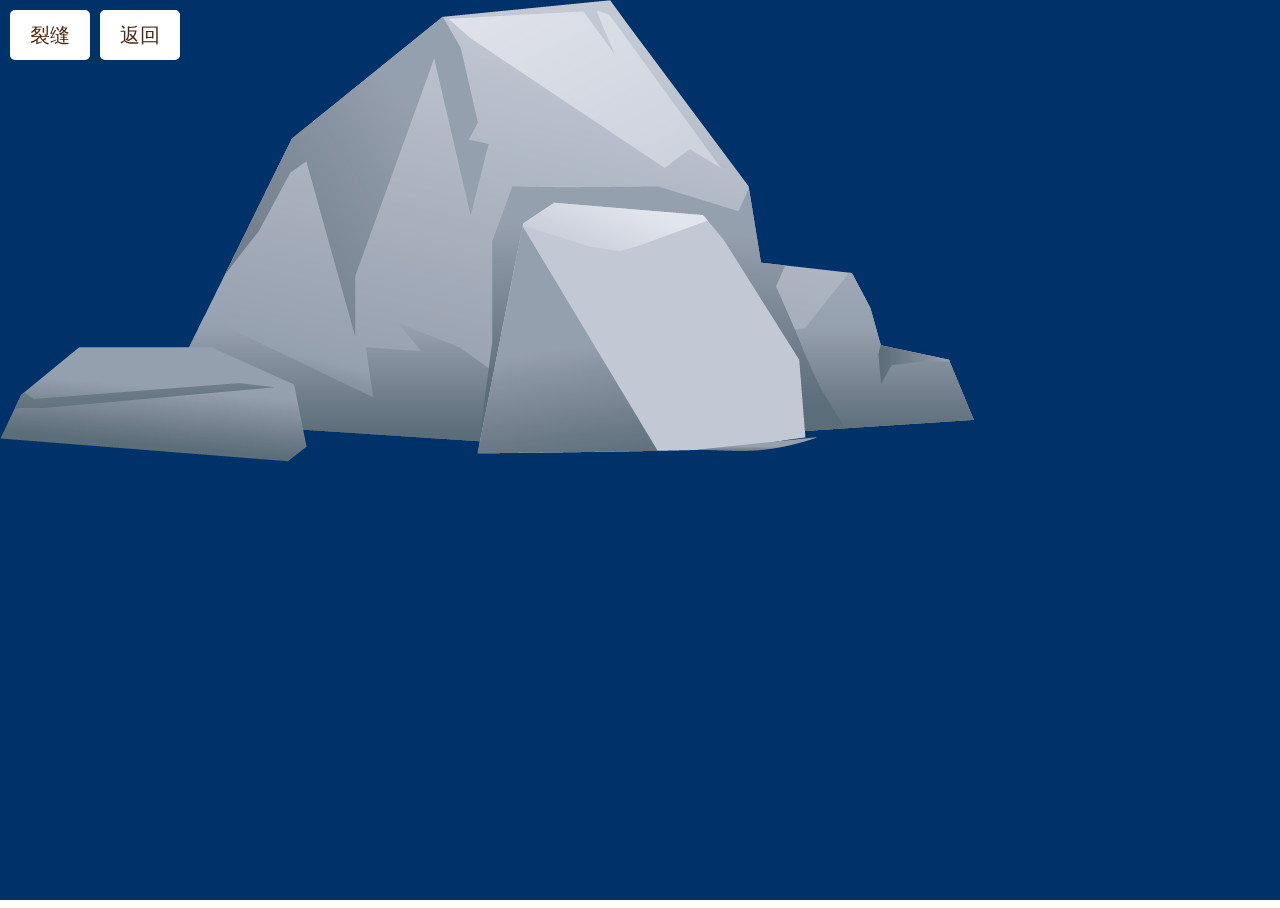
<file: demo/crack/crack.html>
<!doctype html>
<html>
<head>
<meta charset="utf-8">
<link href="style/style.css" rel="stylesheet" type="text/css">
<title></title>
</head>
<body>
<div class="ad-Container">
    <input type="button" id="animationbutton" value="裂缝">
    <input type="button" id="change" value="返回">
    <canvas id="c"></canvas>
</div>
<script src="js/crack.js" type="text/javascript"></script>
</body>
</html>
</file>
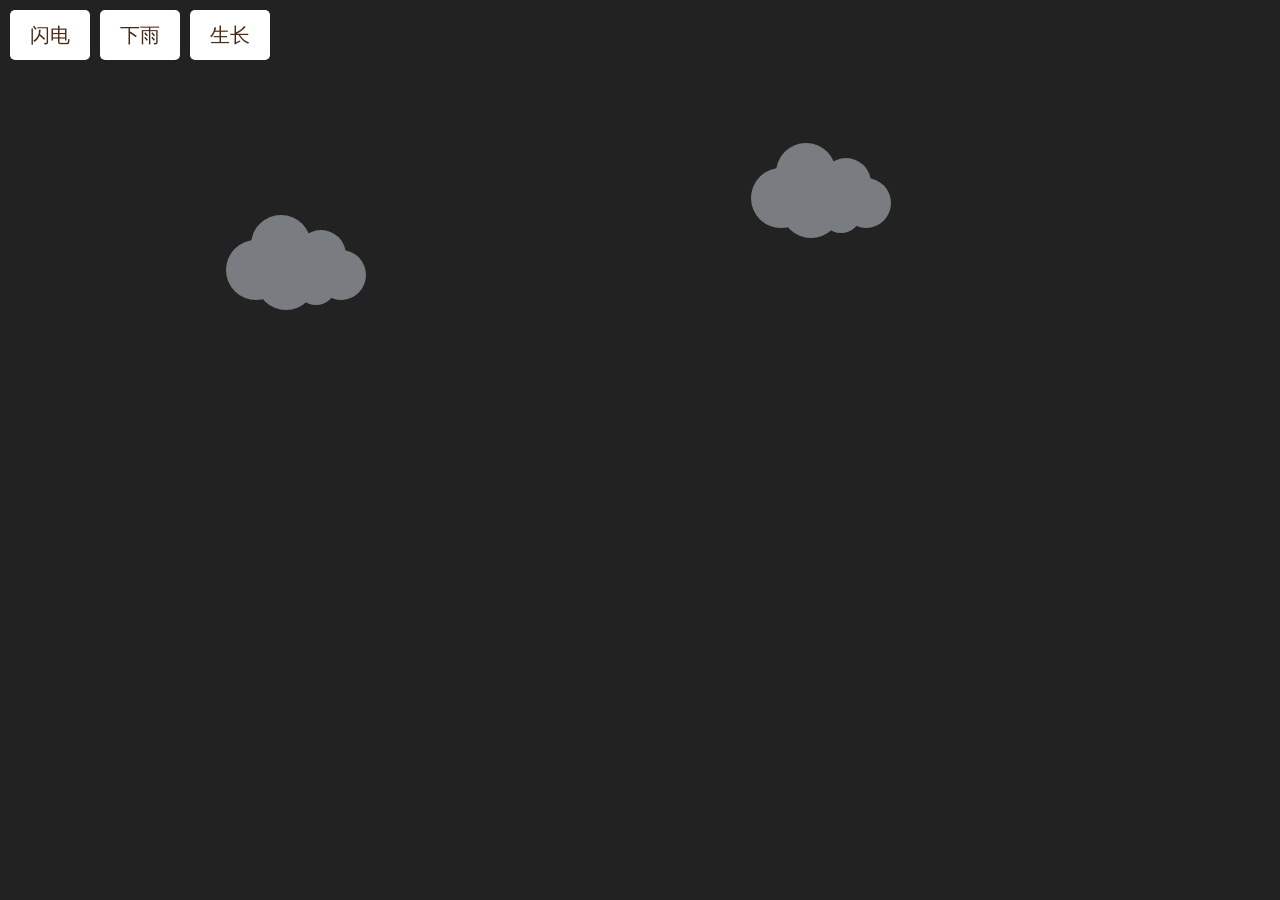
<file: demo/lightrain/lightrain.html>
<!DOCTYPE html>
<html>
<head>
  <meta charset="utf-8">
  <title>light-rain-grass</title>
  <style>
    body {
      background: #222;
      margin: 0;
      overflow: hidden;  
    }
    canvas {
      position: absolute;
    }
    #animateLightningButton {
      position: absolute;
      top: 10px;
      left: 10px;
    }
    input {
      z-index: 10;
      width: 80px;
      height: 50px;
      font-size: 20px;
      border-radius: 5px;
      border: none;
      background: white;
      font-family: "微软雅黑";
      color: #4A2A16;
    }
    #animateRainButton {
      position: absolute;
      top: 10px;
      left: 100px;
    }
    #animateGrassButton {
      position: absolute;
      top: 10px;
      left: 190px;
    }
    * {
      margin: 0;
      padding: 0;
      box-sizing: border-box;
    }
    .cloud, .cloud_two {
      z-index: 10;
      animation: move 6s ease infinite;
      -moz-border-radius: 50%;
      -webkit-border-radius: 50%;
      border-radius: 50%;
      position: absolute;
      top: 30%;
      left: 20%;
      margin-top: -30px;
      margin-left: -30px;
      background: #797D82;
      height: 60px;
      width: 60px;
      box-shadow: #797D82 65px -15px 0 -5px,  #797D82 25px -25px,  #797D82 30px 10px,  #797D82 60px 15px 0 -10px,  #797D82 85px 5px 0 -5px;
    }
    .cloud_two {
      top: 22%;
      left: 61%;
      animation-duration: 8s;
    }
    @keyframes move {
      50% {
        transform: translateY(-15px);
        transform: translateX(15px);
      }
    }
  </style>
</head>
<body>
  <script src="js/sketch.min.js" type="text/javascript"></script>
  <script src="js/prefixfree.min.js"></script>
    <div class='cloud'></div>
    <div class='cloud_two'></div>
    <input id='animateLightningButton' type='button' value='闪电'/>
    <input id='animateRainButton' type='button' value='下雨'/>
    <input id='animateGrassButton' type='button' value='生长'/>
    <canvas id="canvas"></canvas>
  <script src="http://code.jquery.com/jquery-2.1.1.min.js"></script>
  <script src="js/requestNextAnimationFrame.js" type="text/javascript"></script>
  <script src="js/main.js" type="text/javascript"></script>
</body>
</html>
</file>
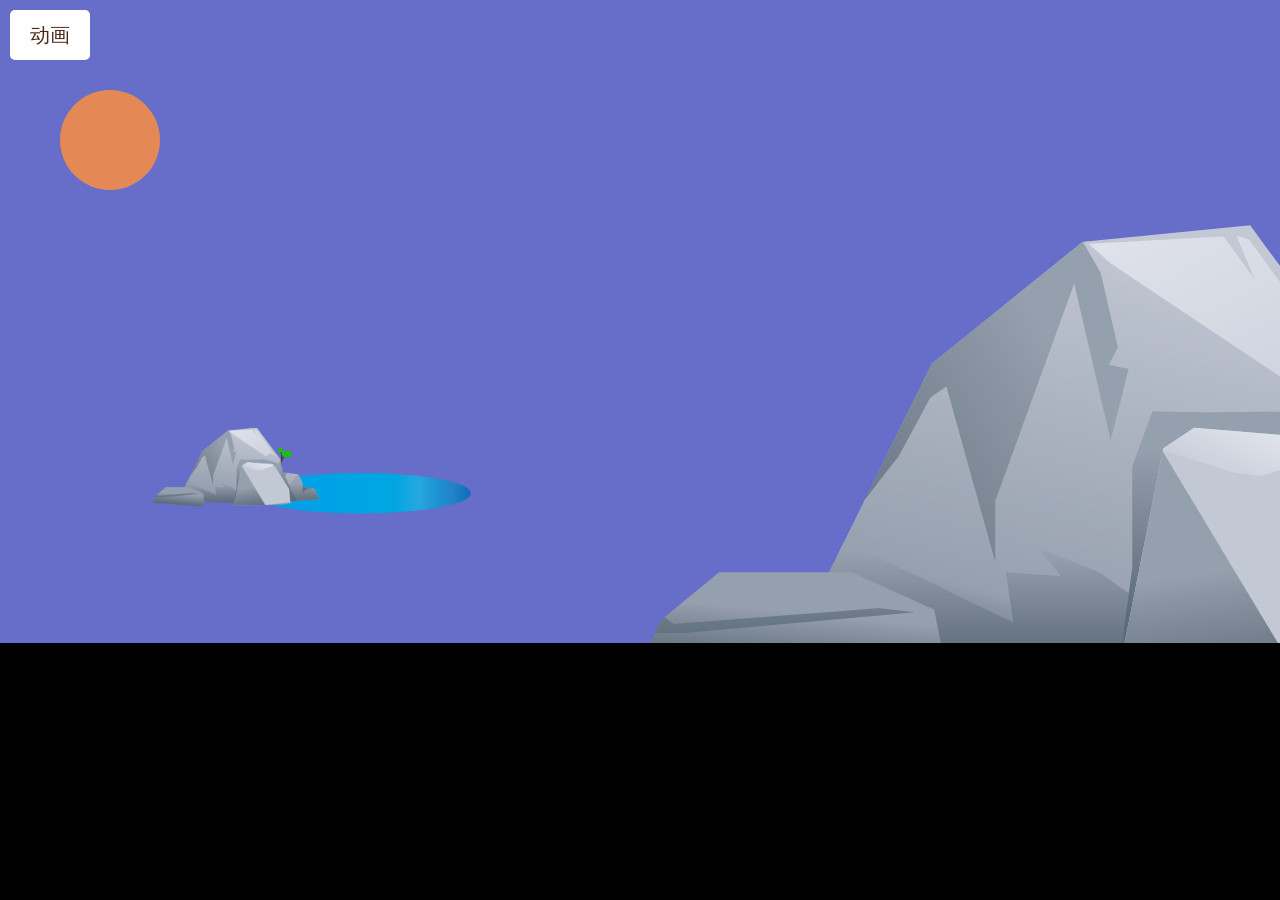
<file: demo/tree/tree.html>
<html> 
  <head> 
    <title>season tree</title> 
    <meta http-equiv="Content-Type" content="text/html; charset=UTF-8"> 
    <style type="text/css"> 
      body{
        margin: 0;
        padding: 0;
        width: 100%; 
        margin-left:auto;
        margin-right:auto;
        background: black;
        color: black;
        text-align: left;
        font-family: Arial, Helvetica, sans-serif;
        font-size: 0.8em;
      }
      canvas {
        position: absolute;
      }
      #animateButton {
        position: absolute;
        z-index: 5;
        width: 80px;
        height: 50px;
        font-size: 20px;
        border-radius: 5px;
        border: none;
        top: 10px;
        left: 10px;
        background: white;
        font-family: "微软雅黑";
        color: #4A2A16;
      }

      #poem {
        position: absolute;
        z-index: 5;
        top: 50px;
        left: 1000px;
        height: 300px;
        /*background-color: red;*/
        color: white;
        font-family:"KaiTi" ,"Times New Roman";
        font-size: 40px;
        /*使得文本竖着*/
        /*color: red;*/
        writing-mode: tb-rl; 
        -webkit-writing-mode: vertical-rl;      
        writing-mode: vertical-rl;
      }
    </style> 
    <script src="js/canvas.js"  type="text/javascript"></script> 
  </head> 
  <body> 
  <div id="poem"></div>
    <input id='animateButton' type='button' value='动画'/>
    <canvas id="season-tree" width="1366" height="643" style="position:absolute;"></canvas> 
  <script src="js/jquery.min.js" type="text/javascript"></script>
  <script src="js/jquery.velocity.min.js" type="text/javascript"></script>
  <script src="js/velocity.js"></script>
  <script src="js/velocity.ui.js"></script>
  <script src="js/jquery.blast.js"></script>
  <script src="js/season.js" type="text/javascript"></script>
  <script type="text/javascript"> 
    //文字题诗动画
    var message = "年年芳信负红梅 江畔垂垂又欲开 ";
    $("#poem").html(message).blast({ delimiter: "letter"}).css({opacity: 0, display: "inline-block"})
    .velocity("transition.perspectiveDownIn",{ stagger:1500, duration:3000, delay:50000 });
  </script> 
  </body> 
</html>
</file>
<file: crack/style/style.css>
html,
body {
    height: 100%;
    overflow: hidden;

}

#animationbutton{
	position: absolute;
	top: 0;
}
.ad-Container {
    overflow: hidden;
    position: absolute;
    top: 0;
    bottom: 0;
    left: 0;
    right: 0;
    /*background-color: #050A42;*/
    background-image: url("../images/stonebg.png");
    background-repeat: no-repeat;
}
</file>
<file: newcrack/style/style.css>
html,
body {
    height: 100%;
    overflow: hidden;

}

#animationbutton{
	position: absolute;
	top: 0;
}

#change{
  position: absolute;
  top: 0;
  left: 200px;
}

#animationstonebutton{
  position: absolute;
  left: 100px;
}
.ad-Container {
  overflow: hidden;
  position: absolute;
  top: 0;
  bottom: 0;
  left: 0;
  right: 0;
  background-color: #050A42;
  /*background-image: url("../images/stonebg.png");*/
  /*background-repeat: no-repeat;*/
}
</file>
<file: demo/crack/style/style.css>
html,
body {
    height: 100%;
    overflow: hidden;

}

#animationbutton{
	position: absolute;
  top: 10px;
  left: 10px;
}

input {
  width: 80px;
  height: 50px;
  font-size: 20px;
  border-radius: 5px;
  border: none;
  background: white;
  font-family: "微软雅黑";
  color: #4A2A16;
}

#change{
  position: absolute;
  top: 10px;
  left: 100px;
}

#animationstonebutton{
  position: absolute;
  left: 100px;
}
.ad-Container {
  overflow: hidden;
  position: absolute;
  top: 0;
  bottom: 0;
  left: 0;
  right: 0;
  background-color: #00326A;
}
</file>
